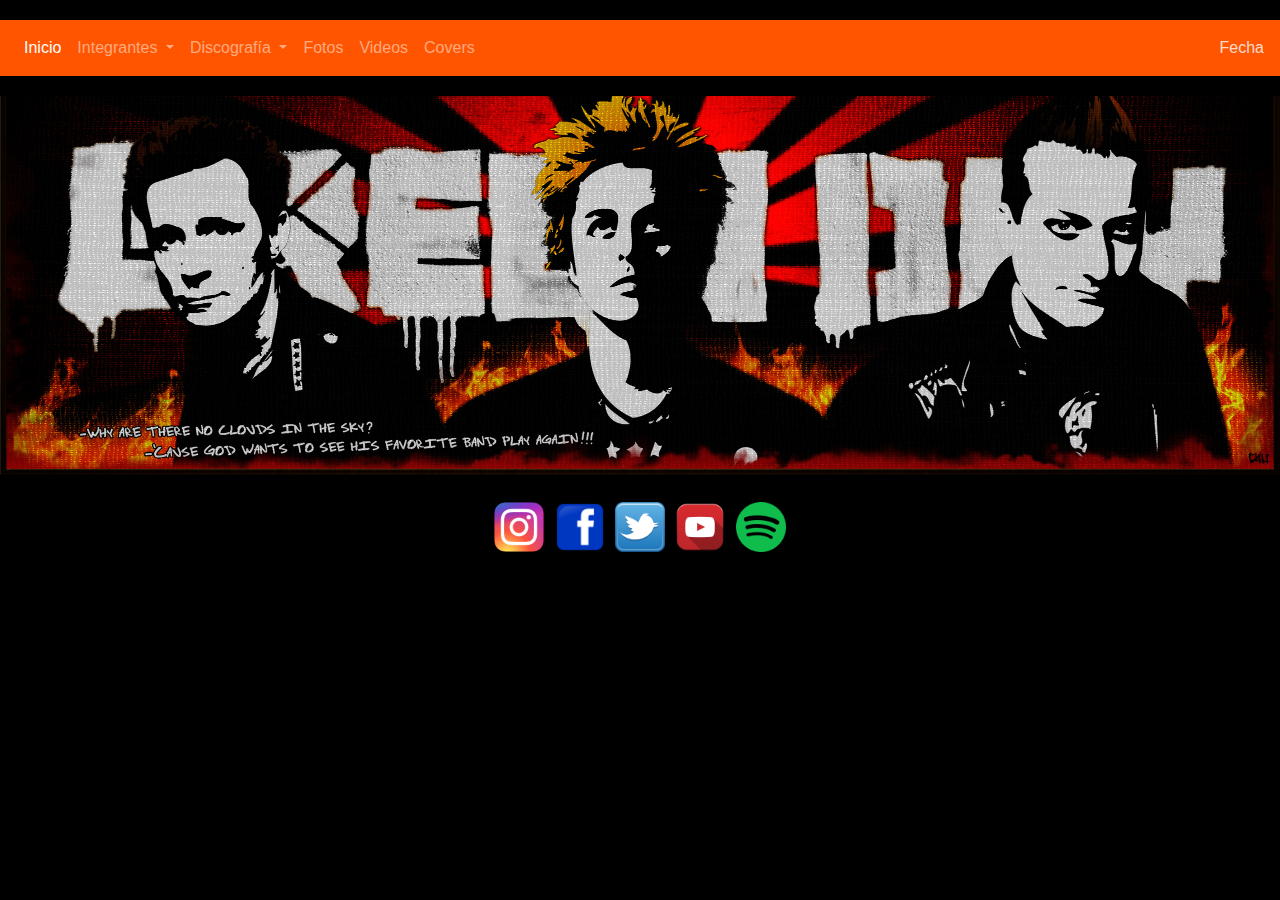
<file: Index.html>
<!DOCTYPE html>
<html>
<head>
	<title>Index</title>
	<link rel="stylesheet" href="https://stackpath.bootstrapcdn.com/bootstrap/4.4.1/css/bootstrap.min.css" integrity="sha384-Vkoo8x4CGsO3+Hhxv8T/Q5PaXtkKtu6ug5TOeNV6gBiFeWPGFN9MuhOf23Q9Ifjh" crossorigin="anonymous">
	<script src="https://code.jquery.com/jquery-3.4.1.slim.min.js" integrity="sha384-J6qa4849blE2+poT4WnyKhv5vZF5SrPo0iEjwBvKU7imGFAV0wwj1yYfoRSJoZ+n" crossorigin="anonymous"></script>
	<script src="https://cdn.jsdelivr.net/npm/popper.js@1.16.0/dist/umd/popper.min.js" integrity="sha384-Q6E9RHvbIyZFJoft+2mJbHaEWldlvI9IOYy5n3zV9zzTtmI3UksdQRVvoxMfooAo" crossorigin="anonymous"></script>
	<script src="https://stackpath.bootstrapcdn.com/bootstrap/4.4.1/js/bootstrap.min.js" integrity="sha384-wfSDF2E50Y2D1uUdj0O3uMBJnjuUD4Ih7YwaYd1iqfktj0Uod8GCExl3Og8ifwB6" crossorigin="anonymous"></script>
	<link rel="stylesheet" href="estilos/Estilos.css">
	<link rel="shortcut icon" type="image/png" href="imagenes/Favicon.png" />
</head>
<body>
	<br>

	<nav class="navbar navbar-expand-sm navbar-custom fixed-top">
	    <button class="navbar-toggler" type="button" data-toggle="collapse" data-target="#navbarCustom">
	        <i class="fa fa-bars fa-lg py-1 text-white"></i>
	    </button>
	    <div class="navbar-collapse collapse" id="navbarCustom">
	        <ul class="navbar-nav">
	            <li class="nav-item active">
	                <a class="nav-link">Inicio</a>
	            </li>
	            <li class="nav-item dropdown">
	                <a class="nav-link dropdown-toggle" href="#" id="navbarDropdown" data-toggle="dropdown" aria-haspopup="true" aria-expanded="false">
	                  Integrantes
	                </a>
	                <div class="dropdown-menu" aria-labelledby="navbarDropdown">
	                    <a class="dropdown-item" href="secciones/Integrantes.html">Billie Joe</a>
	                    <a class="dropdown-item" href="secciones/Integrantes.html">Mike Dirnt</a>
	                    <a class="dropdown-item" href="secciones/Integrantes.html">Tre Cool</a>
	                </div>
	            </li>
	            <li class="nav-item dropdown">
	                <a class="nav-link dropdown-toggle" href="#" id="navbarDropdown" data-toggle="dropdown" aria-haspopup="true" aria-expanded="false">
	                  Discograf&iacute;a
	                </a>
	                <div class="dropdown-menu" aria-labelledby="navbarDropdown">
	                    <a class="dropdown-item" href="secciones/Discografia.html#1039Smoothed">1,039/Smoothed out slappy hours</a>
	                    <a class="dropdown-item" href="secciones/Discografia.html#kerplunk">Kerplunk</a>
	                    <a class="dropdown-item" href="secciones/Discografia.html#dookie">Dookie</a>
	                    <a class="dropdown-item" href="secciones/Discografia.html#insomniac">Insomniac</a>
	                    <a class="dropdown-item" href="secciones/Discografia.html#nimrod">Nimrod</a>
	                    <a class="dropdown-item" href="secciones/Discografia.html#warning">Warning</a>
	                    <a class="dropdown-item" href="secciones/Discografia.html#shenanigans">Shenanigans</a>
	                    <a class="dropdown-item" href="secciones/Discografia.html#americanIdiot">American idiot</a>
	                    <a class="dropdown-item" href="secciones/Discografia.html#21stCenturyBreakdown">21st century breakdown</a>
	                    <a class="dropdown-item" href="secciones/Discografia.html#uno">Uno</a>
	                    <a class="dropdown-item" href="secciones/Discografia.html#dos">Dos</a>
	                    <a class="dropdown-item" href="secciones/Discografia.html#tre">Tre</a>
	                    <a class="dropdown-item" href="secciones/Discografia.html#revolutionRadio">Revolution radio</a>
	                    <a class="dropdown-item" href="secciones/Discografia.html#fatherOfAll">Father of all</a>
	                </div>
	            </li>
	            <li class="nav-item">
	                <a class="nav-link" href="secciones/Fotos.html">Fotos</a>
	            </li>
	            <li class="nav-item">
	                <a class="nav-link" href="secciones/Videos.html">Videos</a>
	            </li>
	            <li class="nav-item">
	                <a class="nav-link" href="secciones/Covers.html">Covers</a>
	            </li>
  	        </ul>
	        <span class="ml-auto navbar-text">Fecha</span>
	    </div>
	</nav>

	<br>

	<div class="flex-row">
		<img src="imagenes/Banner.jpg" class="img-fluid"> <!--width 1520 height 506 -->
	</div>
	
	<br>

	<div class="container">	
		<div class="row">
			<div class="col-md-3">
			</div>
			<div class="col-md-6 text-center">
				<a href="https://www.instagram.com/greenday/" target=»_blank»><img src="imagenes/social/IconInstagram.png" class="img-fluid socialIconSize"></a>
				<a href="https://www.facebook.com/greenday" target=»_blank»><img src="imagenes/social/IconFacebook.png" class="img-fluid socialIconSize"></a>
				<a href="https://twitter.com/greenday" target=»_blank»><img src="imagenes/social/IconTwitter.png" class="img-fluid socialIconSize"></a>
				<a href="http://youtube.com/greenday" target=»_blank»><img src="imagenes/social/IconYoutube.png" class="img-fluid socialIconSize"></a>
				<a href="http://youtube.com/greenday" target=»_blank»><img src="imagenes/social/IconSpotify.png" class="img-fluid socialIconSize"></a>
			</div>
			<div class="col-md-3">
			</div>
		</div>	
	</div>

	<br>







</body>
</html>
</file>
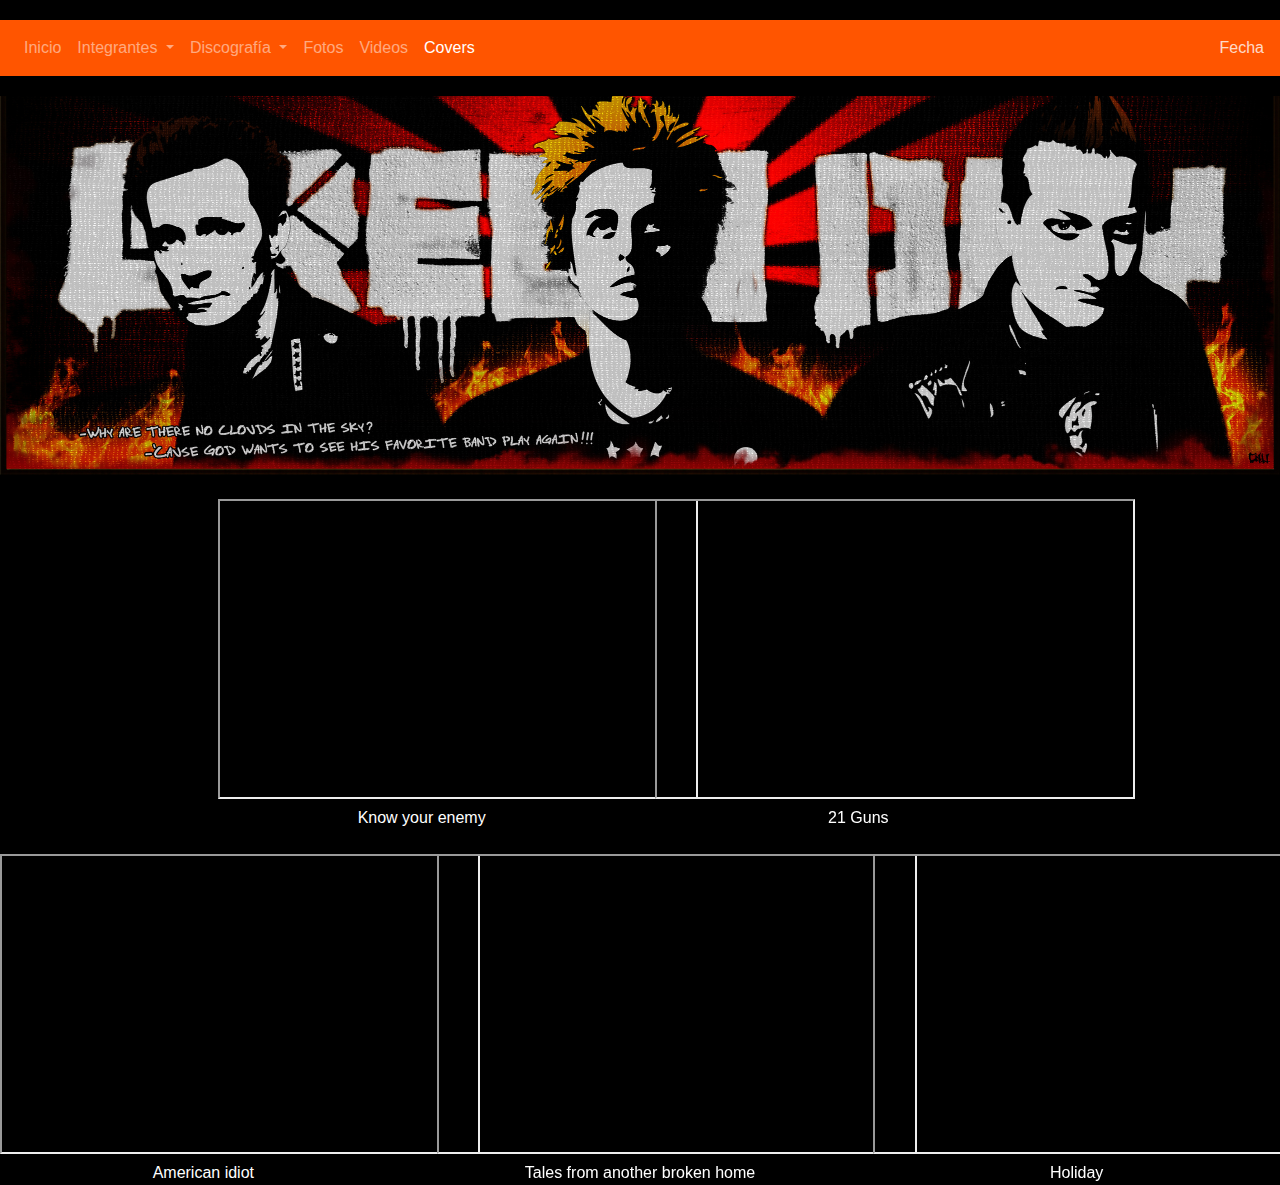
<file: secciones/Covers.html>
<!DOCTYPE html>
<html>
<head>
	<title>Covers</title>
	<link rel="stylesheet" href="https://stackpath.bootstrapcdn.com/bootstrap/4.4.1/css/bootstrap.min.css" integrity="sha384-Vkoo8x4CGsO3+Hhxv8T/Q5PaXtkKtu6ug5TOeNV6gBiFeWPGFN9MuhOf23Q9Ifjh" crossorigin="anonymous">
	<script src="https://code.jquery.com/jquery-3.4.1.slim.min.js" integrity="sha384-J6qa4849blE2+poT4WnyKhv5vZF5SrPo0iEjwBvKU7imGFAV0wwj1yYfoRSJoZ+n" crossorigin="anonymous"></script>
	<script src="https://cdn.jsdelivr.net/npm/popper.js@1.16.0/dist/umd/popper.min.js" integrity="sha384-Q6E9RHvbIyZFJoft+2mJbHaEWldlvI9IOYy5n3zV9zzTtmI3UksdQRVvoxMfooAo" crossorigin="anonymous"></script>
	<script src="https://stackpath.bootstrapcdn.com/bootstrap/4.4.1/js/bootstrap.min.js" integrity="sha384-wfSDF2E50Y2D1uUdj0O3uMBJnjuUD4Ih7YwaYd1iqfktj0Uod8GCExl3Og8ifwB6" crossorigin="anonymous"></script>
	<link rel="stylesheet" href="../estilos/Estilos.css">
	<link rel="shortcut icon" type="image/png" href="../imagenes/Favicon.png" />
</head>
<body>
	<br>

	<nav class="navbar navbar-expand-sm navbar-custom fixed-top">
		<button class="navbar-toggler" type="button" data-toggle="collapse" data-target="#navbarCustom">
	        <i class="fa fa-bars fa-lg py-1 text-white"></i>
	    </button>
	    <div class="navbar-collapse collapse" id="navbarCustom">
	        <ul class="navbar-nav">
	            <li class="nav-item">
	                <a class="nav-link" href="../Index.html">Inicio</a>
	            </li>
	            <li class="nav-item dropdown">
	                <a class="nav-link dropdown-toggle" href="#" id="navbarDropdown" data-toggle="dropdown" aria-haspopup="true" aria-expanded="false">
	                  Integrantes
	                </a>
	                <div class="dropdown-menu" aria-labelledby="navbarDropdown">
	                    <a class="dropdown-item" href="#">Billie Joe</a>
	                    <a class="dropdown-item" href="#">Mike Dirnt</a>
	                    <a class="dropdown-item" href="#">Tre Cool</a>
	                </div>
	            </li>
	            <li class="nav-item dropdown">
	                <a class="nav-link dropdown-toggle" href="#" id="navbarDropdown" data-toggle="dropdown" aria-haspopup="true" aria-expanded="false">
	                  Discograf&iacute;a
	                </a>
	                <div class="dropdown-menu" aria-labelledby="navbarDropdown">
	                    <a class="dropdown-item" href="Discografia.html#1039Smoothed">1,039/Smoothed out slappy hours</a>
	                    <a class="dropdown-item" href="Discografia.html#kerplunk">Kerplunk</a>
	                    <a class="dropdown-item" href="Discografia.html#dookie">Dookie</a>
	                    <a class="dropdown-item" href="Discografia.html#insomniac">Insomniac</a>
	                    <a class="dropdown-item" href="Discografia.html#nimrod">Nimrod</a>
	                    <a class="dropdown-item" href="Discografia.html#warning">Warning</a>
	                    <a class="dropdown-item" href="Discografia.html#shenanigans">Shenanigans</a>
	                    <a class="dropdown-item" href="Discografia.html#americanIdiot">American idiot</a>
	                    <a class="dropdown-item" href="Discografia.html#21stCenturyBreakdown">21st century breakdown</a>
	                    <a class="dropdown-item" href="Discografia.html#uno">Uno</a>
	                    <a class="dropdown-item" href="Discografia.html#dos">Dos</a>
	                    <a class="dropdown-item" href="Discografia.html#tre">Tre</a>
	                    <a class="dropdown-item" href="Discografia.html#revolutionRadio">Revolution radio</a>
	                    <a class="dropdown-item" href="Discografia.html#fatherOfAll">Father of all</a>
	                </div>
	            </li>
	            <li class="nav-item">
	                <a class="nav-link" href="Fotos.html">Fotos</a>
	            </li>
	            <li class="nav-item">
	                <a class="nav-link" href="Videos.html">Videos</a>
	            </li>
	            <li class="nav-item active">
	                <a class="nav-link">Covers</a>
	            </li>
  	        </ul>
	        <span class="ml-auto navbar-text">Fecha</span>
	    </div>
	</nav>

	<br>
	
	<div class="flex-row">
		<img src="../imagenes/Banner.jpg" class="img-fluid"> 
	</div>

	<br>	


	<div class="row">
		<div class="col-md-2">
		</div>
		<div class="col-md-4 text-center">
		    <iframe src="https://www.youtube.com/embed/Mt_2qwfqleQ" class="coverSize"></iframe>Know your enemy
		</div>
		<div class="col-md-4 text-center">
		    <iframe src="https://www.youtube.com/embed/10hwnZaeHu8" class="coverSize"></iframe>21 Guns
		</div>
		<div class="col-md-2">
		</div>
	</div>

	<br>

	<div class="row">
		<div class="col-md-4 text-center">
		    <iframe src="https://www.youtube.com/embed/ZmtGwPxgaJk" class="coverSize"></iframe>American idiot
		</div>
		<div class="col-md-4 text-center">
		    <iframe src="https://www.youtube.com/embed/IVogA_qcpoE" class="coverSize"></iframe>Tales from another broken home
		</div>
		<div class="col-md-4 text-center">
		    <iframe src="https://www.youtube.com/embed/bVOrvwmESrY" class="coverSize"></iframe>Holiday
		</div>
	</div>	
</body>
</html>
</file>
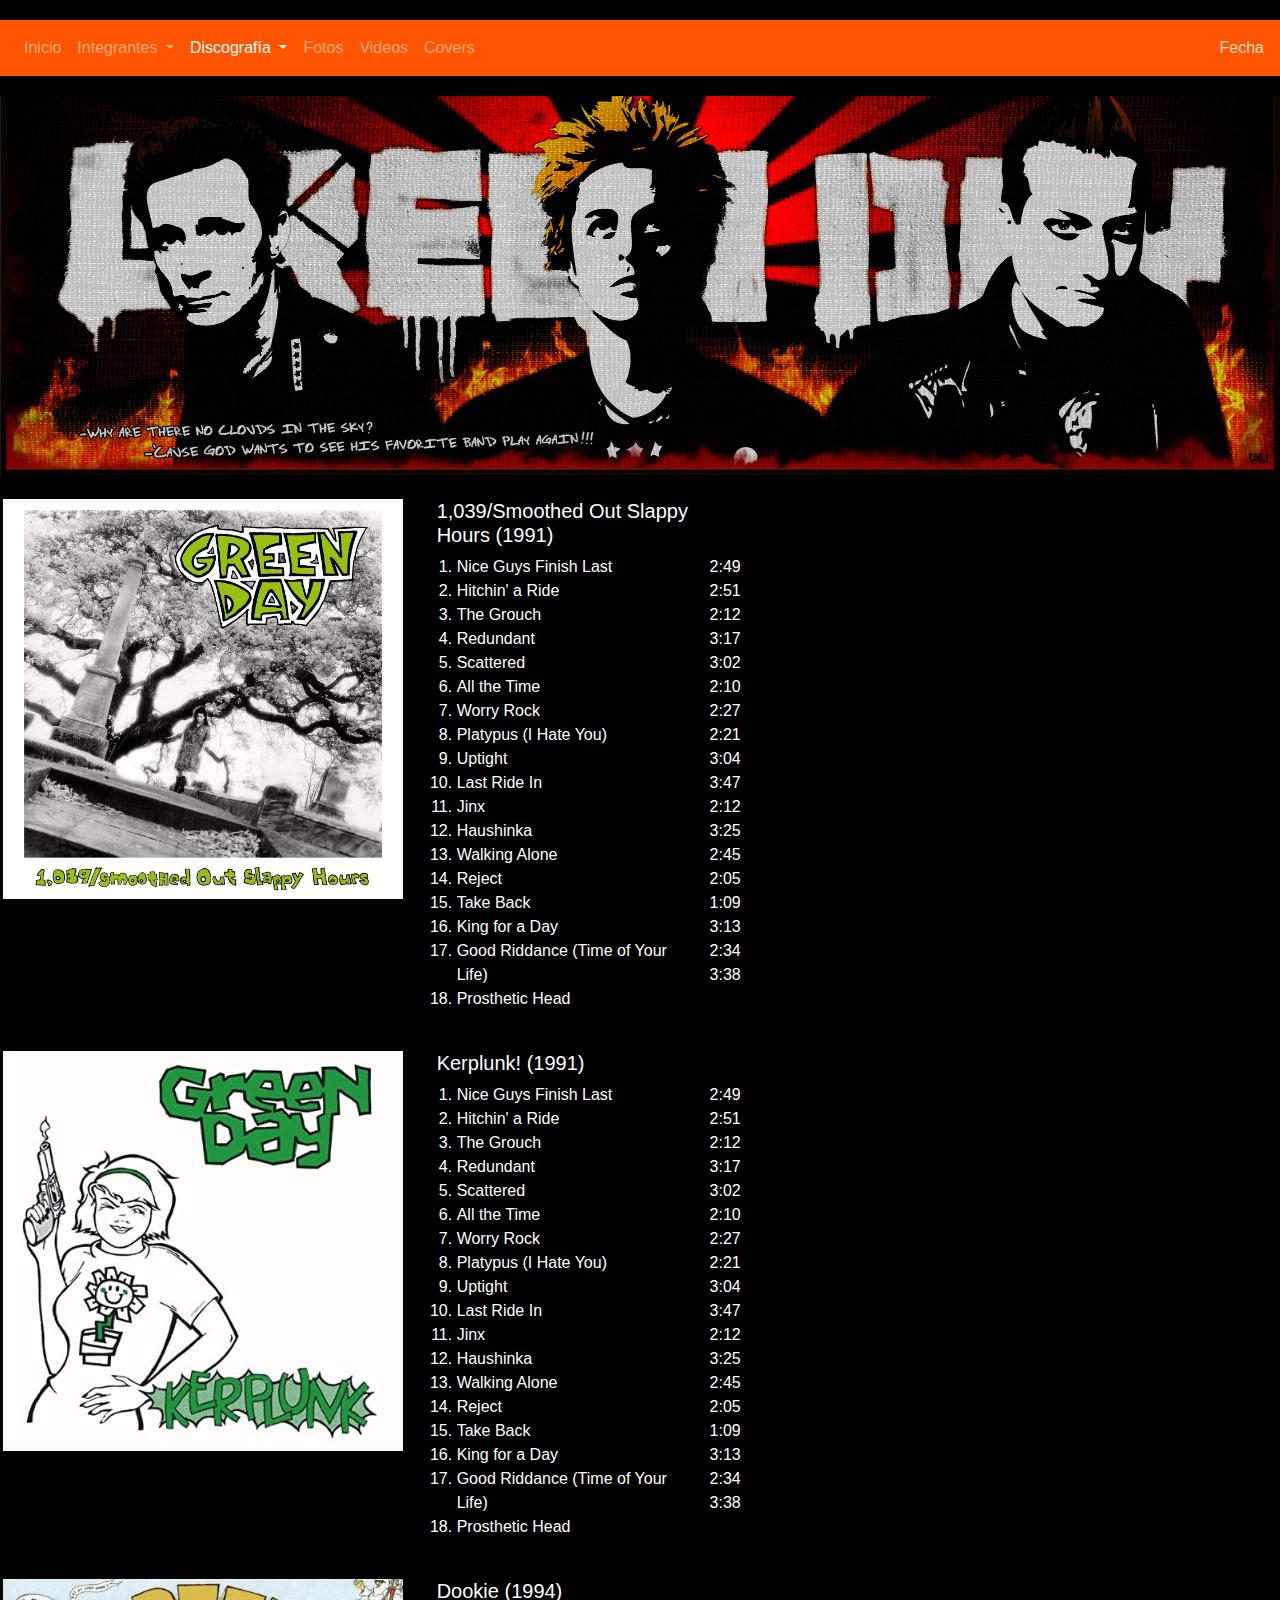
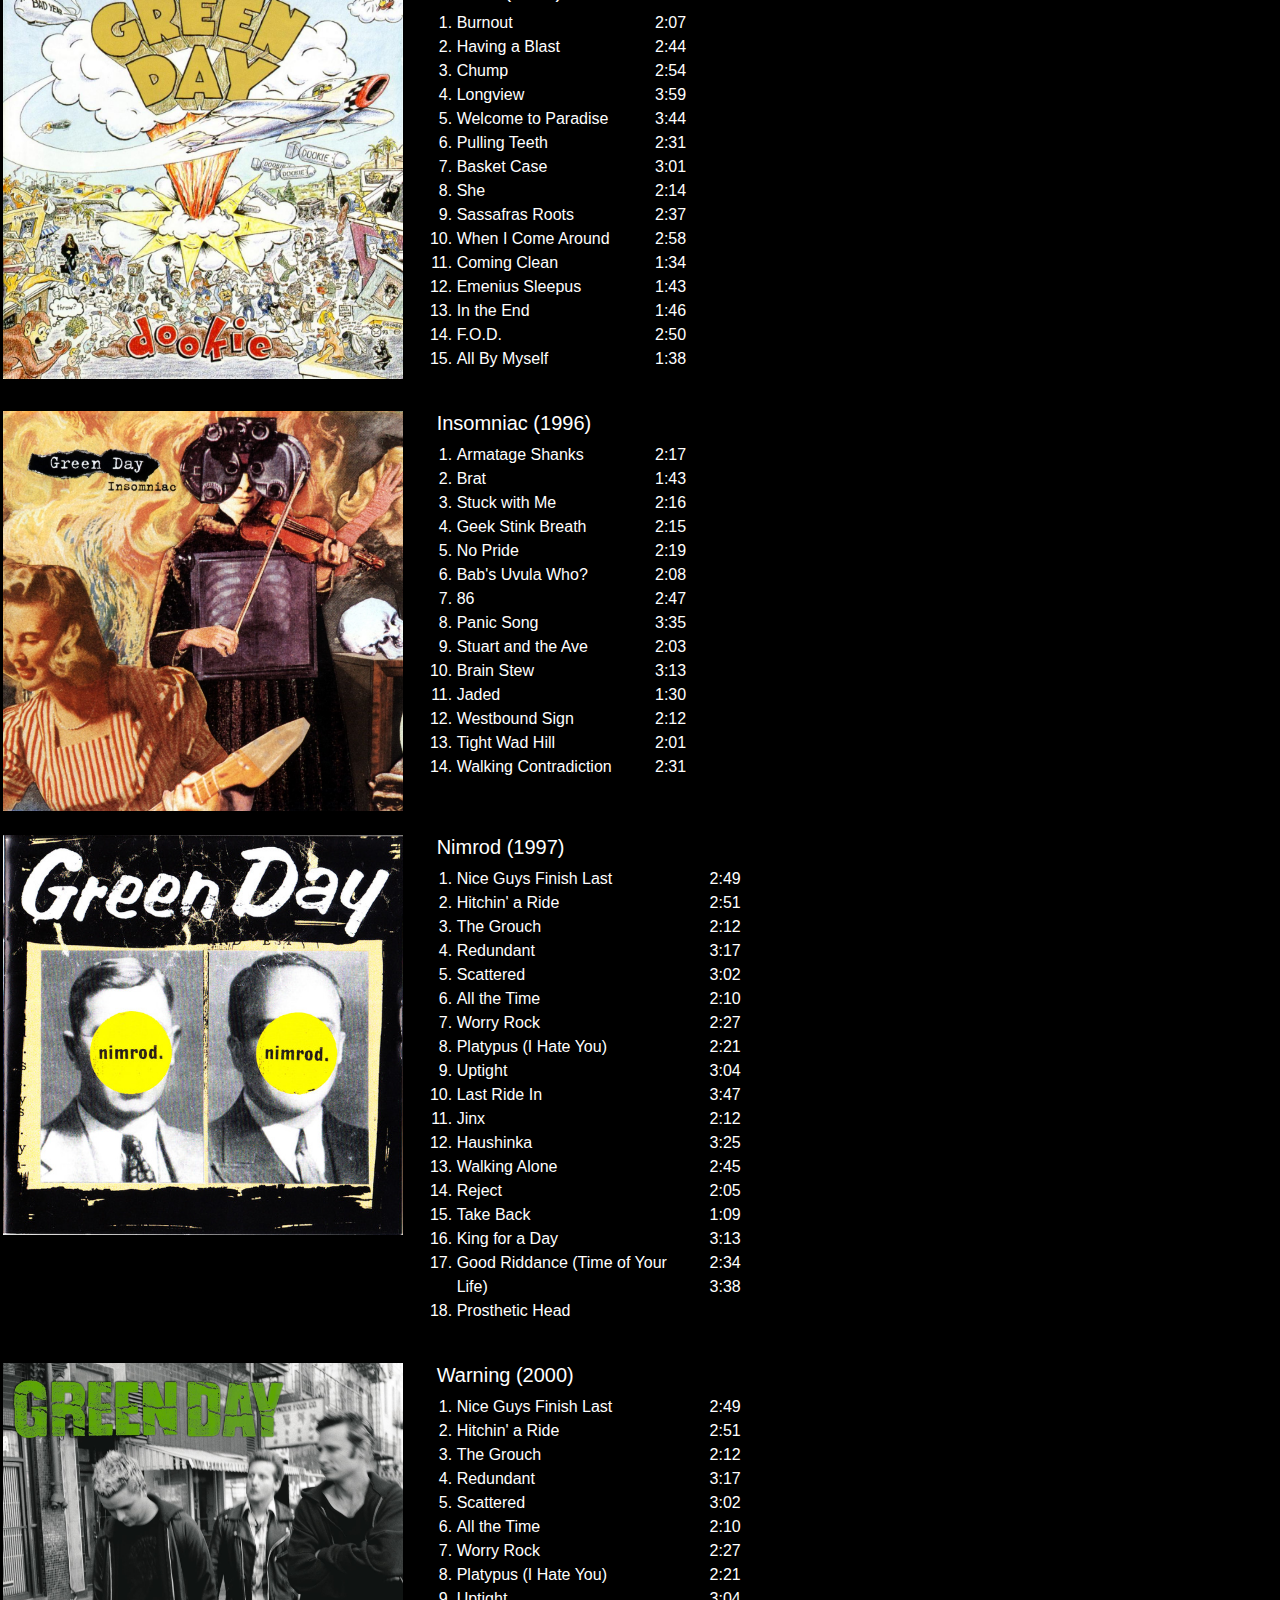
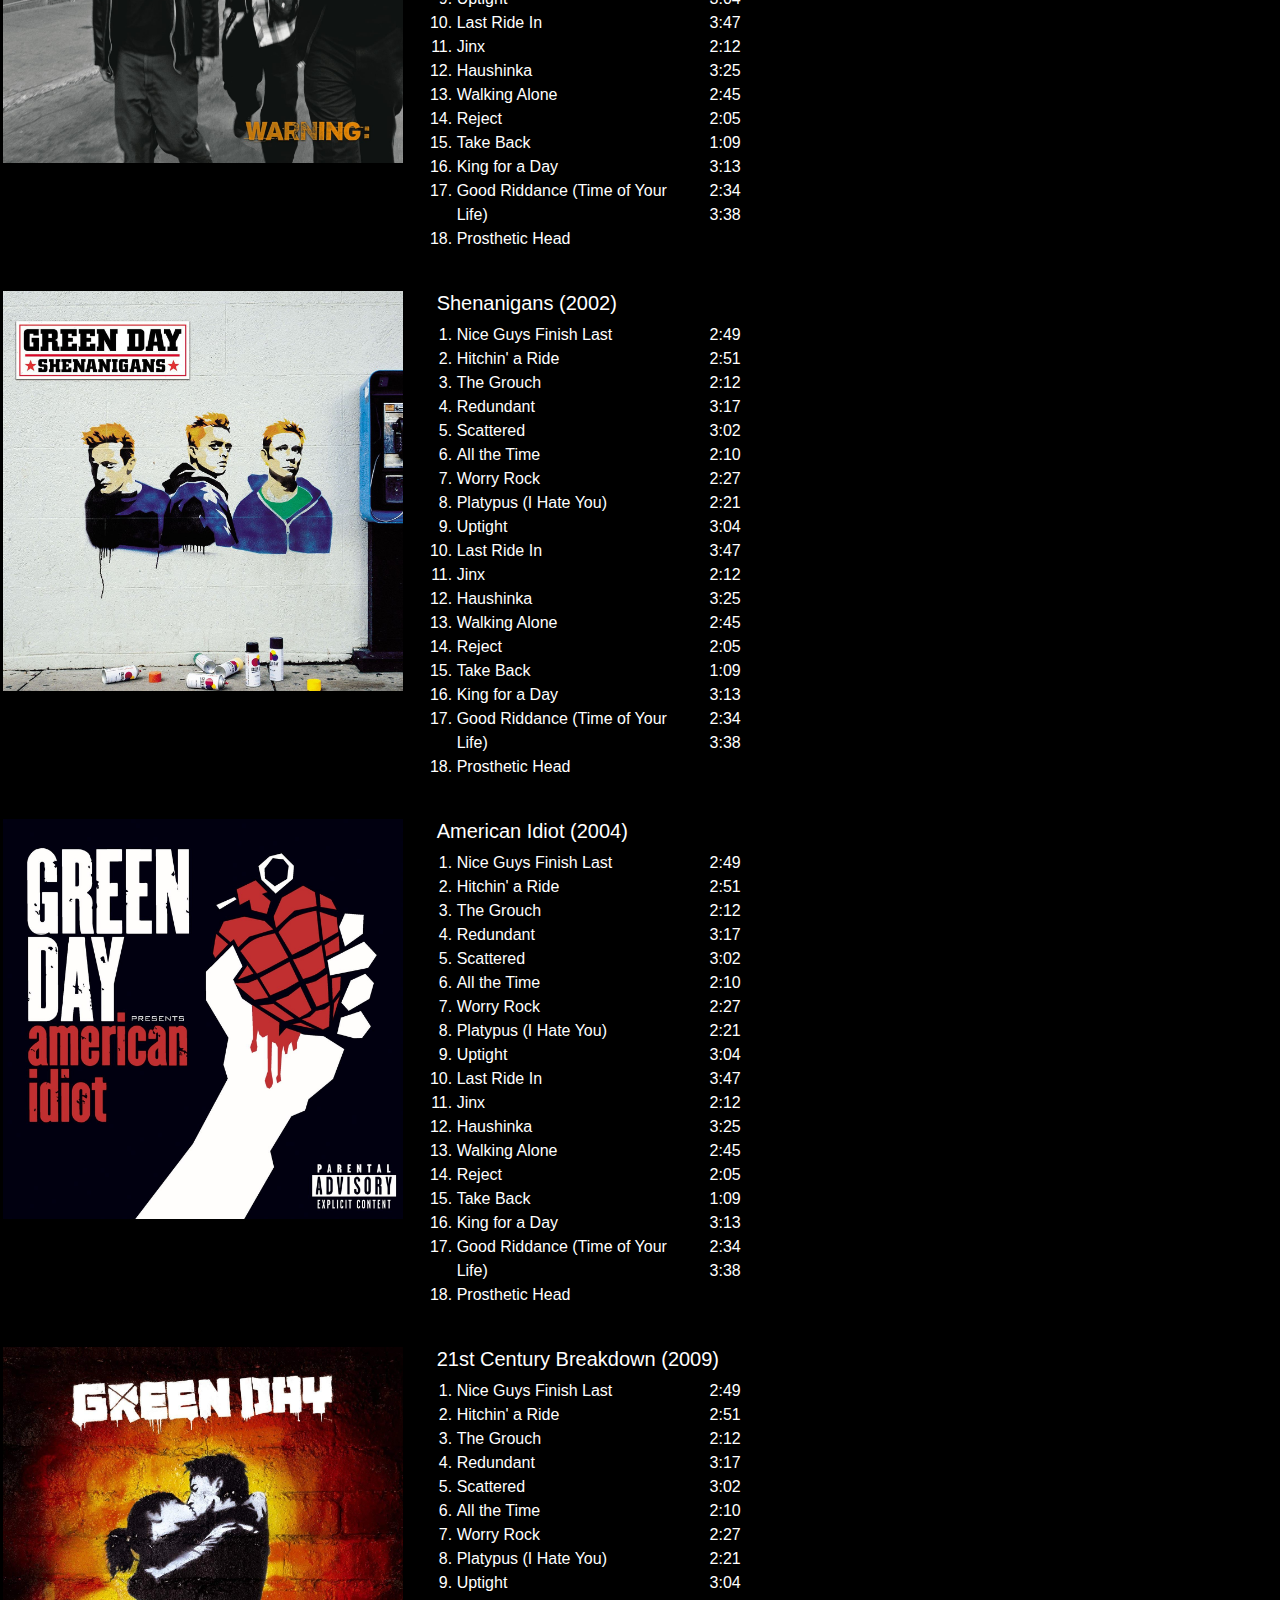
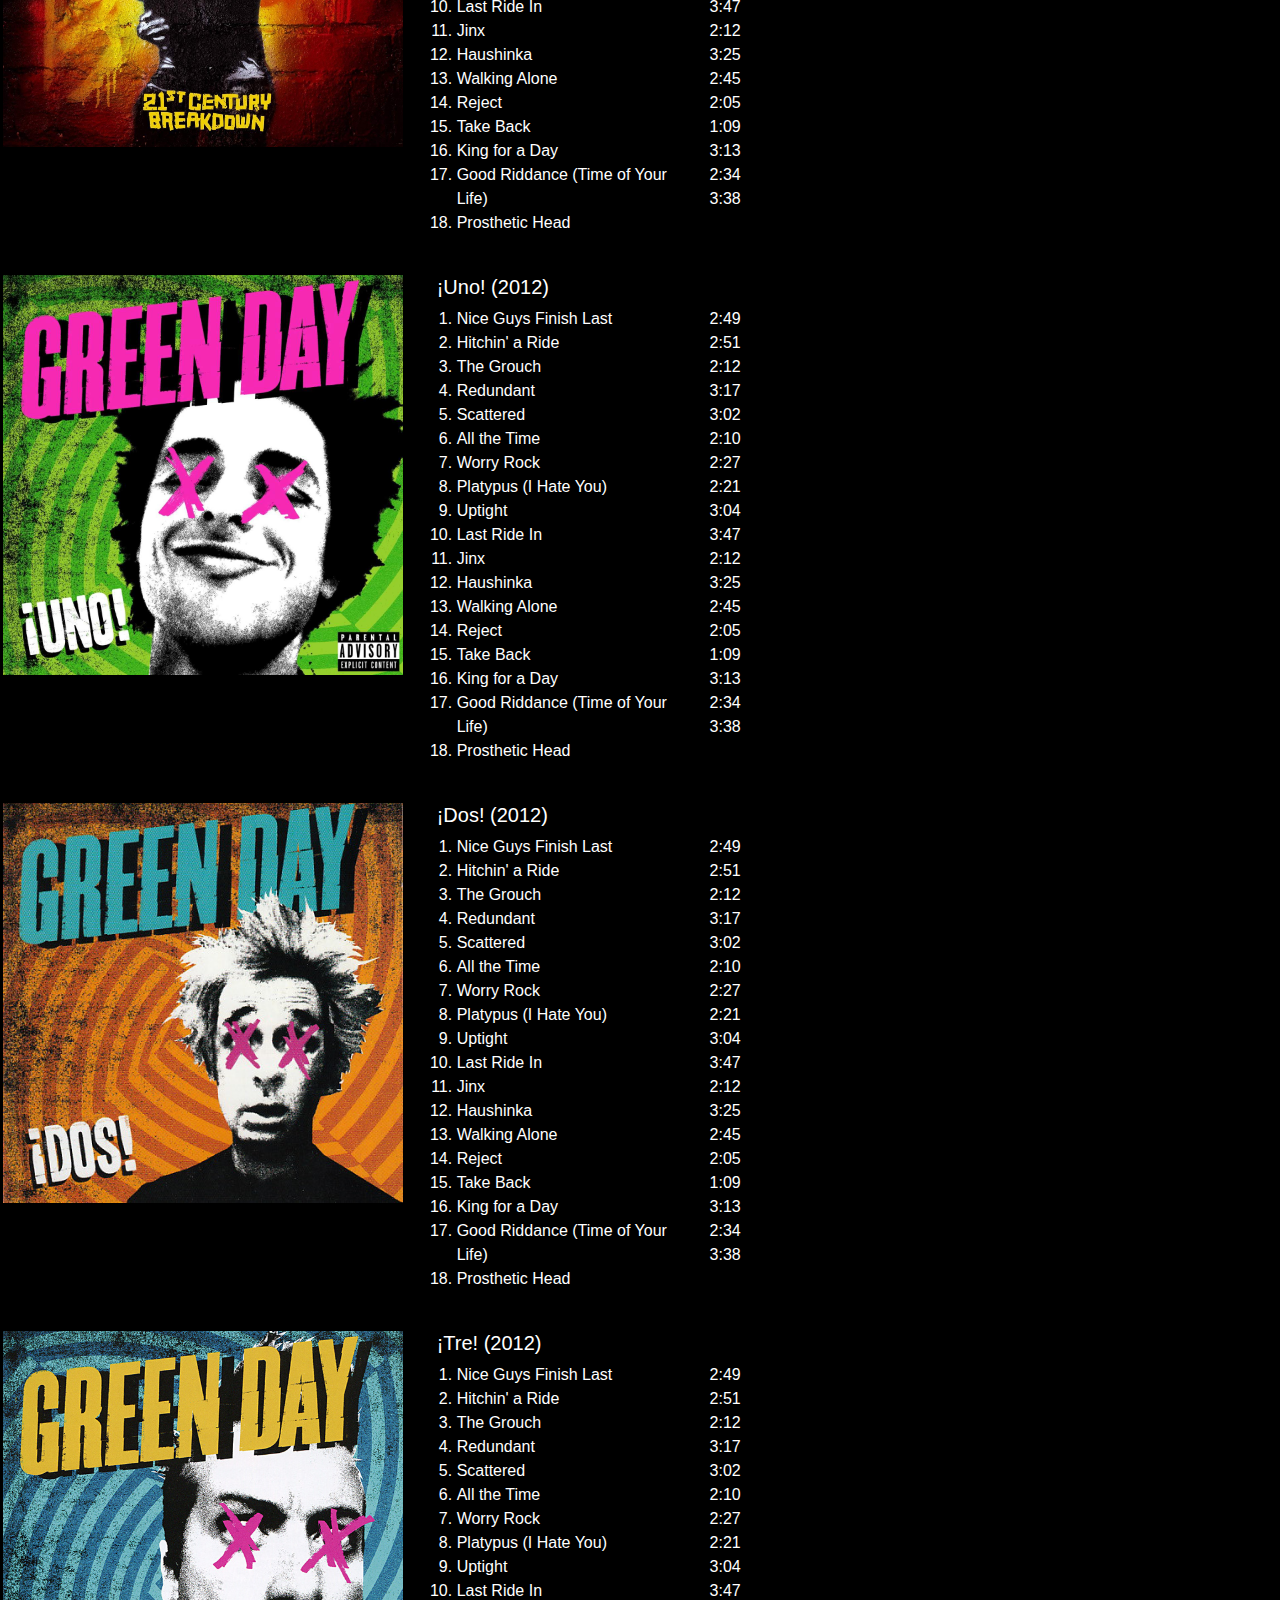
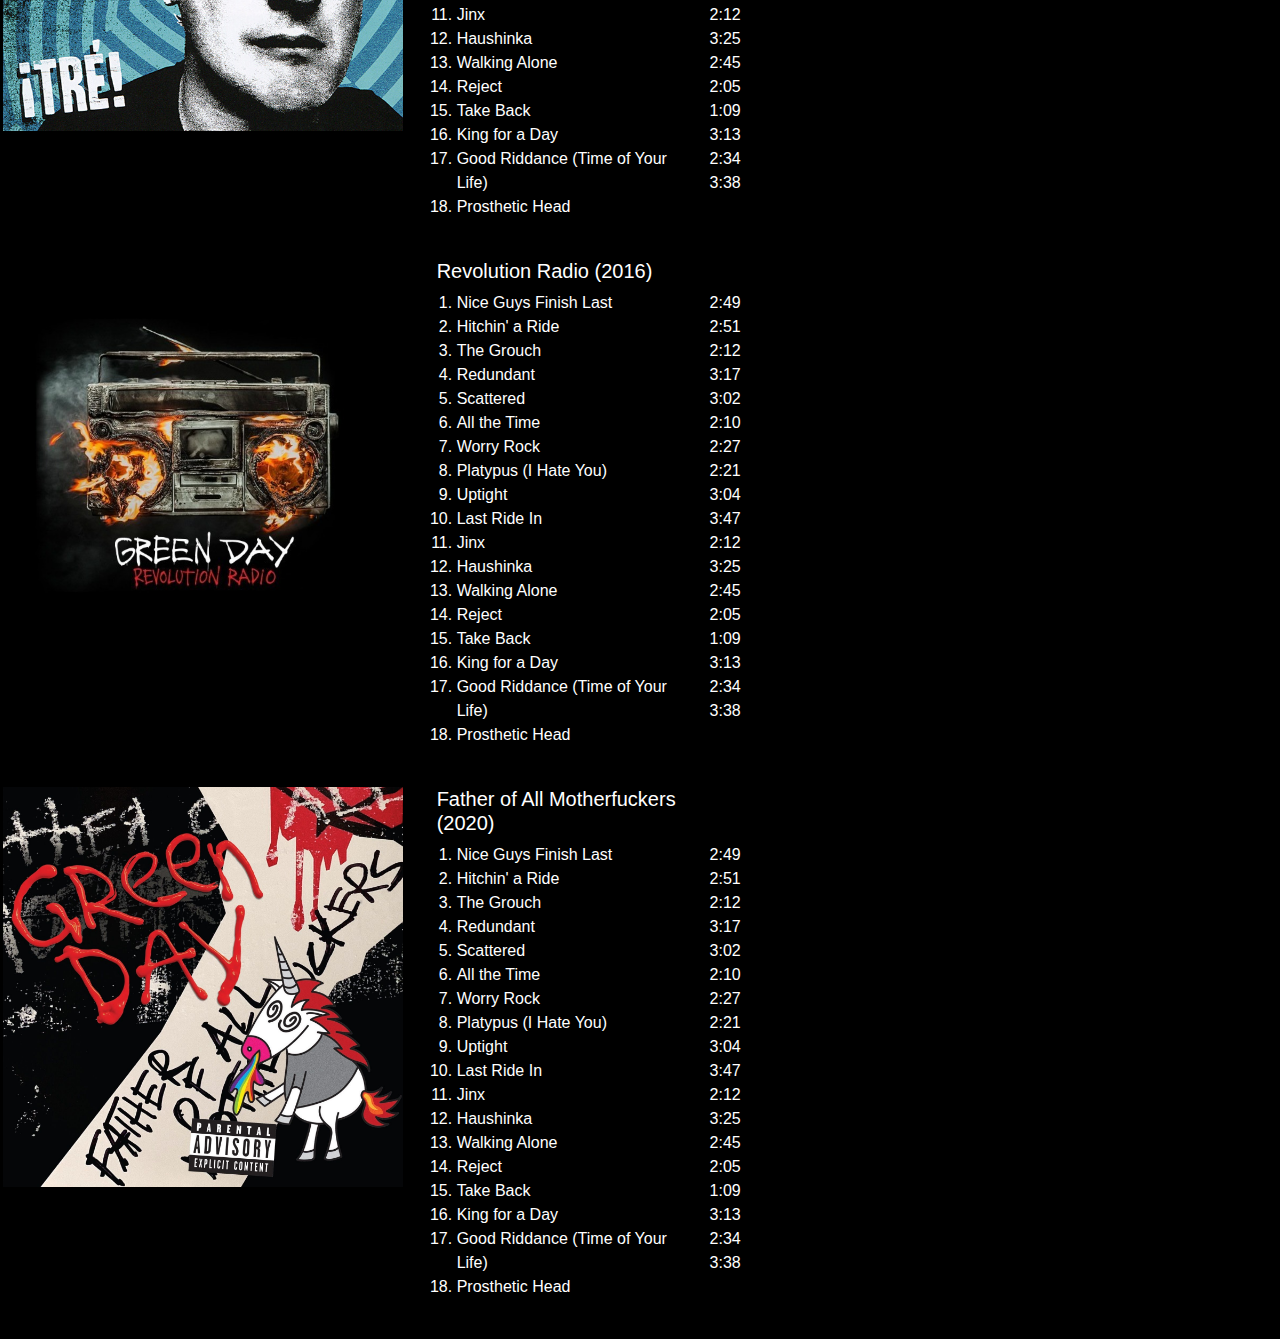
<file: secciones/Discografia.html>
<!DOCTYPE html>
<html>
<head>
	<title>Discograf&iacute;a</title>
	<link rel="stylesheet" href="https://stackpath.bootstrapcdn.com/bootstrap/4.4.1/css/bootstrap.min.css" integrity="sha384-Vkoo8x4CGsO3+Hhxv8T/Q5PaXtkKtu6ug5TOeNV6gBiFeWPGFN9MuhOf23Q9Ifjh" crossorigin="anonymous">
	<script src="https://code.jquery.com/jquery-3.4.1.slim.min.js" integrity="sha384-J6qa4849blE2+poT4WnyKhv5vZF5SrPo0iEjwBvKU7imGFAV0wwj1yYfoRSJoZ+n" crossorigin="anonymous"></script>
	<script src="https://cdn.jsdelivr.net/npm/popper.js@1.16.0/dist/umd/popper.min.js" integrity="sha384-Q6E9RHvbIyZFJoft+2mJbHaEWldlvI9IOYy5n3zV9zzTtmI3UksdQRVvoxMfooAo" crossorigin="anonymous"></script>
	<script src="https://stackpath.bootstrapcdn.com/bootstrap/4.4.1/js/bootstrap.min.js" integrity="sha384-wfSDF2E50Y2D1uUdj0O3uMBJnjuUD4Ih7YwaYd1iqfktj0Uod8GCExl3Og8ifwB6" crossorigin="anonymous"></script>
	<link rel="stylesheet" href="../estilos/Estilos.css">
	<link rel="shortcut icon" type="image/png" href="../imagenes/Favicon.png" />
</head>
<body>
	<br>

	<nav class="navbar navbar-expand-sm navbar-custom fixed-top">
	    <button class="navbar-toggler" type="button" data-toggle="collapse" data-target="#navbarCustom">
	        <i class="fa fa-bars fa-lg py-1 text-white"></i>
	    </button>
	    <div class="navbar-collapse collapse" id="navbarCustom">
	        <ul class="navbar-nav">
	            <li class="nav-item">
	                <a class="nav-link" href="../Index.html">Inicio</a>
	            </li>
	            <li class="nav-item dropdown">
	                <a class="nav-link dropdown-toggle" href="#" id="navbarDropdown" data-toggle="dropdown" aria-haspopup="true" aria-expanded="false">
	                  Integrantes
	                </a>
	                <div class="dropdown-menu" aria-labelledby="navbarDropdown">
	                    <a class="dropdown-item" href="Integrantes.html">Billie Joe</a>
	                    <a class="dropdown-item" href="#">Mike Dirnt</a>
	                    <a class="dropdown-item" href="#">Tre Cool</a>
	                </div>
	            </li>
	            <li class="nav-item active dropdown">
	                <a class="nav-link dropdown-toggle" href="Discografia.html" id="navbarDropdown" data-toggle="dropdown" aria-haspopup="true" aria-expanded="false">
	                  Discograf&iacute;a
	                </a>
	                <div class="dropdown-menu" aria-labelledby="navbarDropdown">
	                    <a class="dropdown-item" href="Discografia.html#1039Smoothed">1,039/Smoothed Out Slappy Hours</a>
	                    <a class="dropdown-item" href="Discografia.html#kerplunk">Kerplunk</a>
	                    <a class="dropdown-item" href="Discografia.html#dookie">Dookie</a>
	                    <a class="dropdown-item" href="Discografia.html#insomniac">Insomniac</a>
	                    <a class="dropdown-item" href="Discografia.html#nimrod">Nimrod</a>
	                    <a class="dropdown-item" href="Discografia.html#warning">Warning</a>
	                    <a class="dropdown-item" href="Discografia.html#shenanigans">Shenanigans</a>
	                    <a class="dropdown-item" href="Discografia.html#americanIdiot">American Idiot</a>
	                    <a class="dropdown-item" href="Discografia.html#21stCenturyBreakdown">21st Century breakdown</a>
	                    <a class="dropdown-item" href="Discografia.html#uno">Uno</a>
	                    <a class="dropdown-item" href="Discografia.html#dos">Dos</a>
	                    <a class="dropdown-item" href="Discografia.html#tre">Tre</a>
	                    <a class="dropdown-item" href="Discografia.html#revolutionRadio">Revolution Radio</a>
	                    <a class="dropdown-item" href="Discografia.html#fatherOfAll">Father of All Motherfuckers</a>
	                </div>
	            </li>
	            <li class="nav-item">
	                <a class="nav-link" href="Fotos.html">Fotos</a>
	            </li>
	            <li class="nav-item">
	                <a class="nav-link" href="Videos.html">Videos</a>
	            </li>
	            <li class="nav-item">
	                <a class="nav-link" href="Covers.html">Covers</a>
	            </li>
  	        </ul>
	        <span class="ml-auto navbar-text">Fecha</span>
	    </div>
	</nav>

	<br>
	
	<div class="flex-row">
		<img src="../imagenes/Banner.jpg" class="img-fluid"> 
	</div>
	
	<br>

	<div id="1039Smoothed" class="row">
		<div class="col-md-4 text-center">
			<img src="../imagenes/discografia/1039Smoothed.jpg" class="img-fluid albumSize">
		</div>
		<div class="col-md-3">
			<h5>1,039/Smoothed Out Slappy Hours (1991)</h5>
			<div class="row">
				<div class="col-md-10">
					<ol>
						<li>Nice Guys Finish Last</li>
						<li>Hitchin' a Ride</li>
						<li>The Grouch</li>
						<li>Redundant</li>
						<li>Scattered</li>
						<li>All the Time</li>
						<li>Worry Rock</li>
						<li>Platypus (I Hate You)</li>
						<li>Uptight</li>
						<li>Last Ride In</li>
						<li>Jinx</li>
						<li>Haushinka</li>
						<li>Walking Alone</li>
						<li>Reject</li>
						<li>Take Back</li>
						<li>King for a Day</li>
						<li>Good Riddance (Time of Your Life)</li>
						<li>Prosthetic Head</li>
					</ol>
				</div>
				<div class="col-md-2">
					2:49<br>
					2:51<br>
					2:12<br>
					3:17<br>
					3:02<br>
					2:10<br>
					2:27<br>
					2:21<br>
					3:04<br>
					3:47<br>
					2:12<br>
					3:25<br>
					2:45<br>
					2:05<br>
					1:09<br>
					3:13<br>
					2:34<br>
					3:38<br>
				</div>
			</div>
		</div>
	</div>		

	<br>		

	<div id="kerplunk" class="row">
		<div class="col-md-4 text-center">
			<img src="../imagenes/discografia/Kerplunk.jpg" class="img-fluid albumSize">
		</div>
		<div class="col-md-3">
			<h5>Kerplunk! (1991)</h5>
			<div class="row">
				<div class="col-md-10">
					<ol>
						<li>Nice Guys Finish Last</li>
						<li>Hitchin' a Ride</li>
						<li>The Grouch</li>
						<li>Redundant</li>
						<li>Scattered</li>
						<li>All the Time</li>
						<li>Worry Rock</li>
						<li>Platypus (I Hate You)</li>
						<li>Uptight</li>
						<li>Last Ride In</li>
						<li>Jinx</li>
						<li>Haushinka</li>
						<li>Walking Alone</li>
						<li>Reject</li>
						<li>Take Back</li>
						<li>King for a Day</li>
						<li>Good Riddance (Time of Your Life)</li>
						<li>Prosthetic Head</li>
					</ol>
				</div>
				<div class="col-md-2">
					2:49<br>
					2:51<br>
					2:12<br>
					3:17<br>
					3:02<br>
					2:10<br>
					2:27<br>
					2:21<br>
					3:04<br>
					3:47<br>
					2:12<br>
					3:25<br>
					2:45<br>
					2:05<br>
					1:09<br>
					3:13<br>
					2:34<br>
					3:38<br>
				</div>
			</div>
		</div>
	</div>		

	<br>		



	<div id="dookie" class="row">
		<div class="col-md-4 text-center">
			<img src="../imagenes/discografia/Dookie.jpg" class="img-fluid albumSize">
		</div>
		
		<div class="col-md-3">
			<h5>Dookie (1994)</h5>
			<div class="row">
				<div class="col-md-8">
					<ol>
						<li>Burnout</li>
						<li>Having a Blast</li>
						<li>Chump</li>
						<li>Longview</li>
						<li>Welcome to Paradise</li>
						<li>Pulling Teeth</li>
						<li>Basket Case</li>
						<li>She</li>
						<li>Sassafras Roots</li>
						<li>When I Come Around</li>
						<li>Coming Clean</li>
						<li>Emenius Sleepus</li>
						<li>In the End</li>
						<li>F.O.D.</li> 
						<li>All By Myself</li> 							
					</ol>
				</div>
				<div class="col-md-4">
					2:07 <br>
					2:44 <br>
					2:54 <br>
					3:59 <br>
					3:44 <br>
					2:31 <br>
					3:01 <br>
					2:14 <br>
					2:37 <br>
					2:58 <br>
					1:34 <br>
					1:43 <br>
					1:46 <br>
					2:50 <br>
					1:38 <br>
				</div>
			</div>
		</div>
	</div>	
	
	<br>

	<div id="insomniac" class="row">
		<div class="col-md-4 text-center">
			<img src="../imagenes/discografia/Insomniac.jpg" class="img-fluid albumSize">
		</div>
		<div class="col-md-3">
			<h5>Insomniac (1996)</h5>
			<div class="row">
				<div class="col-md-8">
					<ol>
						<li>Armatage Shanks</li>
						<li>Brat</li>
						<li>Stuck with Me</li>
						<li>Geek Stink Breath</li>
						<li>No Pride</li>
						<li>Bab's Uvula Who?</li>
						<li>86</li>
						<li>Panic Song</li>
						<li>Stuart and the Ave</li>
						<li>Brain Stew</li>
						<li>Jaded</li>
						<li>Westbound Sign</li>
						<li>Tight Wad Hill</li>
						<li>Walking Contradiction</li>			
					</ol>
				</div>
				<div class="col-md-4">
					2:17 <br>
					1:43 <br>
					2:16 <br>
					2:15 <br>
					2:19 <br>
					2:08 <br>
					2:47 <br>
					3:35 <br>
					2:03 <br>
					3:13 <br>
					1:30 <br>
					2:12 <br>
					2:01 <br>
					2:31 <br>
				</div>
			</div>
		</div>
	</div>	

	<br>

	<div id="nimrod" class="row">
		<div class="col-md-4 text-center">
			<img src="../imagenes/discografia/Nimrod.jpg" class="img-fluid albumSize">
		</div>
		<div class="col-md-3">
			<h5>Nimrod (1997)</h5>
			<div class="row">
				<div class="col-md-10">
					<ol>
						<li>Nice Guys Finish Last</li>
						<li>Hitchin' a Ride</li>
						<li>The Grouch</li>
						<li>Redundant</li>
						<li>Scattered</li>
						<li>All the Time</li>
						<li>Worry Rock</li>
						<li>Platypus (I Hate You)</li>
						<li>Uptight</li>
						<li>Last Ride In</li>
						<li>Jinx</li>
						<li>Haushinka</li>
						<li>Walking Alone</li>
						<li>Reject</li>
						<li>Take Back</li>
						<li>King for a Day</li>
						<li>Good Riddance (Time of Your Life)</li>
						<li>Prosthetic Head</li>
					</ol>
				</div>
				<div class="col-md-2">
					2:49<br>
					2:51<br>
					2:12<br>
					3:17<br>
					3:02<br>
					2:10<br>
					2:27<br>
					2:21<br>
					3:04<br>
					3:47<br>
					2:12<br>
					3:25<br>
					2:45<br>
					2:05<br>
					1:09<br>
					3:13<br>
					2:34<br>
					3:38<br>
				</div>
			</div>
		</div>
	</div>	

	<br>

	<div id="warning" class="row">
		<div class="col-md-4 text-center">
			<img src="../imagenes/discografia/Warning.jpg" class="img-fluid albumSize">
		</div>
		<div class="col-md-3">
			<h5>Warning (2000)</h5>
			<div class="row">
				<div class="col-md-10">
					<ol>
						<li>Nice Guys Finish Last</li>
						<li>Hitchin' a Ride</li>
						<li>The Grouch</li>
						<li>Redundant</li>
						<li>Scattered</li>
						<li>All the Time</li>
						<li>Worry Rock</li>
						<li>Platypus (I Hate You)</li>
						<li>Uptight</li>
						<li>Last Ride In</li>
						<li>Jinx</li>
						<li>Haushinka</li>
						<li>Walking Alone</li>
						<li>Reject</li>
						<li>Take Back</li>
						<li>King for a Day</li>
						<li>Good Riddance (Time of Your Life)</li>
						<li>Prosthetic Head</li>
					</ol>
				</div>
				<div class="col-md-2">
					2:49<br>
					2:51<br>
					2:12<br>
					3:17<br>
					3:02<br>
					2:10<br>
					2:27<br>
					2:21<br>
					3:04<br>
					3:47<br>
					2:12<br>
					3:25<br>
					2:45<br>
					2:05<br>
					1:09<br>
					3:13<br>
					2:34<br>
					3:38<br>
				</div>
			</div>
		</div>
	</div>	

	<br>

	<div id="shenanigans" class="row">
		<div class="col-md-4 text-center">
			<img src="../imagenes/discografia/Shenanigans.jpg" class="img-fluid albumSize">
		</div>
		<div class="col-md-3">
			<h5>Shenanigans (2002)</h5>
			<div class="row">
				<div class="col-md-10">
					<ol>
						<li>Nice Guys Finish Last</li>
						<li>Hitchin' a Ride</li>
						<li>The Grouch</li>
						<li>Redundant</li>
						<li>Scattered</li>
						<li>All the Time</li>
						<li>Worry Rock</li>
						<li>Platypus (I Hate You)</li>
						<li>Uptight</li>
						<li>Last Ride In</li>
						<li>Jinx</li>
						<li>Haushinka</li>
						<li>Walking Alone</li>
						<li>Reject</li>
						<li>Take Back</li>
						<li>King for a Day</li>
						<li>Good Riddance (Time of Your Life)</li>
						<li>Prosthetic Head</li>
					</ol>
				</div>
				<div class="col-md-2">
					2:49<br>
					2:51<br>
					2:12<br>
					3:17<br>
					3:02<br>
					2:10<br>
					2:27<br>
					2:21<br>
					3:04<br>
					3:47<br>
					2:12<br>
					3:25<br>
					2:45<br>
					2:05<br>
					1:09<br>
					3:13<br>
					2:34<br>
					3:38<br>
				</div>
			</div>
		</div>
	</div>	

	<br>

	<div id="americanIdiot" class="row">
		<div class="col-md-4 text-center">
			<img src="../imagenes/discografia/AmericanIdiot.jpg" class="img-fluid albumSize">
		</div>
		<div class="col-md-3">
			<h5>American Idiot (2004)</h5>
			<div class="row">
				<div class="col-md-10">
					<ol>
						<li>Nice Guys Finish Last</li>
						<li>Hitchin' a Ride</li>
						<li>The Grouch</li>
						<li>Redundant</li>
						<li>Scattered</li>
						<li>All the Time</li>
						<li>Worry Rock</li>
						<li>Platypus (I Hate You)</li>
						<li>Uptight</li>
						<li>Last Ride In</li>
						<li>Jinx</li>
						<li>Haushinka</li>
						<li>Walking Alone</li>
						<li>Reject</li>
						<li>Take Back</li>
						<li>King for a Day</li>
						<li>Good Riddance (Time of Your Life)</li>
						<li>Prosthetic Head</li>
					</ol>
				</div>
				<div class="col-md-2">
					2:49<br>
					2:51<br>
					2:12<br>
					3:17<br>
					3:02<br>
					2:10<br>
					2:27<br>
					2:21<br>
					3:04<br>
					3:47<br>
					2:12<br>
					3:25<br>
					2:45<br>
					2:05<br>
					1:09<br>
					3:13<br>
					2:34<br>
					3:38<br>
				</div>
			</div>
		</div>
	</div>	

	<br>

	<div id="21stCenturyBreakdown" class="row">
		<div class="col-md-4 text-center">
			<img src="../imagenes/discografia/21CenturyBreakdown.jpg" class="img-fluid albumSize">
		</div>
		<div class="col-md-3">
			<h5>21st Century Breakdown (2009)</h5>
			<div class="row">
				<div class="col-md-10">
					<ol>
						<li>Nice Guys Finish Last</li>
						<li>Hitchin' a Ride</li>
						<li>The Grouch</li>
						<li>Redundant</li>
						<li>Scattered</li>
						<li>All the Time</li>
						<li>Worry Rock</li>
						<li>Platypus (I Hate You)</li>
						<li>Uptight</li>
						<li>Last Ride In</li>
						<li>Jinx</li>
						<li>Haushinka</li>
						<li>Walking Alone</li>
						<li>Reject</li>
						<li>Take Back</li>
						<li>King for a Day</li>
						<li>Good Riddance (Time of Your Life)</li>
						<li>Prosthetic Head</li>
					</ol>
				</div>
				<div class="col-md-2">
					2:49<br>
					2:51<br>
					2:12<br>
					3:17<br>
					3:02<br>
					2:10<br>
					2:27<br>
					2:21<br>
					3:04<br>
					3:47<br>
					2:12<br>
					3:25<br>
					2:45<br>
					2:05<br>
					1:09<br>
					3:13<br>
					2:34<br>
					3:38<br>
				</div>
			</div>
		</div>
	</div>		

	<br>

	<div id="uno" class="row">
		<div class="col-md-4 text-center">
			<img src="../imagenes/discografia/Uno.jpg" class="img-fluid albumSize">
		</div>
		<div class="col-md-3">
			<h5>¡Uno! (2012)</h5>
			<div class="row">
				<div class="col-md-10">
					<ol>
						<li>Nice Guys Finish Last</li>
						<li>Hitchin' a Ride</li>
						<li>The Grouch</li>
						<li>Redundant</li>
						<li>Scattered</li>
						<li>All the Time</li>
						<li>Worry Rock</li>
						<li>Platypus (I Hate You)</li>
						<li>Uptight</li>
						<li>Last Ride In</li>
						<li>Jinx</li>
						<li>Haushinka</li>
						<li>Walking Alone</li>
						<li>Reject</li>
						<li>Take Back</li>
						<li>King for a Day</li>
						<li>Good Riddance (Time of Your Life)</li>
						<li>Prosthetic Head</li>
					</ol>
				</div>
				<div class="col-md-2">
					2:49<br>
					2:51<br>
					2:12<br>
					3:17<br>
					3:02<br>
					2:10<br>
					2:27<br>
					2:21<br>
					3:04<br>
					3:47<br>
					2:12<br>
					3:25<br>
					2:45<br>
					2:05<br>
					1:09<br>
					3:13<br>
					2:34<br>
					3:38<br>
				</div>
			</div>
		</div>
	</div>		

	<br>	

	<div id="dos" class="row">
		<div class="col-md-4 text-center">
			<img src="../imagenes/discografia/Dos.jpg" class="img-fluid albumSize">
		</div>
		<div class="col-md-3">
			<h5>¡Dos! (2012)</h5>
			<div class="row">
				<div class="col-md-10">
					<ol>
						<li>Nice Guys Finish Last</li>
						<li>Hitchin' a Ride</li>
						<li>The Grouch</li>
						<li>Redundant</li>
						<li>Scattered</li>
						<li>All the Time</li>
						<li>Worry Rock</li>
						<li>Platypus (I Hate You)</li>
						<li>Uptight</li>
						<li>Last Ride In</li>
						<li>Jinx</li>
						<li>Haushinka</li>
						<li>Walking Alone</li>
						<li>Reject</li>
						<li>Take Back</li>
						<li>King for a Day</li>
						<li>Good Riddance (Time of Your Life)</li>
						<li>Prosthetic Head</li>
					</ol>
				</div>
				<div class="col-md-2">
					2:49<br>
					2:51<br>
					2:12<br>
					3:17<br>
					3:02<br>
					2:10<br>
					2:27<br>
					2:21<br>
					3:04<br>
					3:47<br>
					2:12<br>
					3:25<br>
					2:45<br>
					2:05<br>
					1:09<br>
					3:13<br>
					2:34<br>
					3:38<br>
				</div>
			</div>
		</div>
	</div>		

	<br>	

	<div id="tre" class="row">
		<div class="col-md-4 text-center">
			<img src="../imagenes/discografia/Tre.jpg" class="img-fluid albumSize">
		</div>
		<div class="col-md-3">
			<h5>¡Tre! (2012)</h5>
			<div class="row">
				<div class="col-md-10">
					<ol>
						<li>Nice Guys Finish Last</li>
						<li>Hitchin' a Ride</li>
						<li>The Grouch</li>
						<li>Redundant</li>
						<li>Scattered</li>
						<li>All the Time</li>
						<li>Worry Rock</li>
						<li>Platypus (I Hate You)</li>
						<li>Uptight</li>
						<li>Last Ride In</li>
						<li>Jinx</li>
						<li>Haushinka</li>
						<li>Walking Alone</li>
						<li>Reject</li>
						<li>Take Back</li>
						<li>King for a Day</li>
						<li>Good Riddance (Time of Your Life)</li>
						<li>Prosthetic Head</li>
					</ol>
				</div>
				<div class="col-md-2">
					2:49<br>
					2:51<br>
					2:12<br>
					3:17<br>
					3:02<br>
					2:10<br>
					2:27<br>
					2:21<br>
					3:04<br>
					3:47<br>
					2:12<br>
					3:25<br>
					2:45<br>
					2:05<br>
					1:09<br>
					3:13<br>
					2:34<br>
					3:38<br>
				</div>
			</div>
		</div>
	</div>		

	<br>	

	<div id="revolutionRadio" class="row">
		<div class="col-md-4 text-center">
			<img src="../imagenes/discografia/RevolutionRadio.jpg" class="img-fluid albumSize">
		</div>
		<div class="col-md-3">
			<h5>Revolution Radio (2016)</h5>
			<div class="row">
				<div class="col-md-10">
					<ol>
						<li>Nice Guys Finish Last</li>
						<li>Hitchin' a Ride</li>
						<li>The Grouch</li>
						<li>Redundant</li>
						<li>Scattered</li>
						<li>All the Time</li>
						<li>Worry Rock</li>
						<li>Platypus (I Hate You)</li>
						<li>Uptight</li>
						<li>Last Ride In</li>
						<li>Jinx</li>
						<li>Haushinka</li>
						<li>Walking Alone</li>
						<li>Reject</li>
						<li>Take Back</li>
						<li>King for a Day</li>
						<li>Good Riddance (Time of Your Life)</li>
						<li>Prosthetic Head</li>
					</ol>
				</div>
				<div class="col-md-2">
					2:49<br>
					2:51<br>
					2:12<br>
					3:17<br>
					3:02<br>
					2:10<br>
					2:27<br>
					2:21<br>
					3:04<br>
					3:47<br>
					2:12<br>
					3:25<br>
					2:45<br>
					2:05<br>
					1:09<br>
					3:13<br>
					2:34<br>
					3:38<br>
				</div>
			</div>
		</div>
	</div>		

	<br>		

	<div id="fatherOfAll" class="row">
		<div class="col-md-4 text-center">
			<img src="../imagenes/discografia/FatherOfAll.jpg" class="img-fluid albumSize">
		</div>
		<div class="col-md-3">
			<h5>Father of All Motherfuckers (2020)</h5>
			<div class="row">
				<div class="col-md-10">
					<ol>
						<li>Nice Guys Finish Last</li>
						<li>Hitchin' a Ride</li>
						<li>The Grouch</li>
						<li>Redundant</li>
						<li>Scattered</li>
						<li>All the Time</li>
						<li>Worry Rock</li>
						<li>Platypus (I Hate You)</li>
						<li>Uptight</li>
						<li>Last Ride In</li>
						<li>Jinx</li>
						<li>Haushinka</li>
						<li>Walking Alone</li>
						<li>Reject</li>
						<li>Take Back</li>
						<li>King for a Day</li>
						<li>Good Riddance (Time of Your Life)</li>
						<li>Prosthetic Head</li>
					</ol>
				</div>
				<div class="col-md-2">
					2:49<br>
					2:51<br>
					2:12<br>
					3:17<br>
					3:02<br>
					2:10<br>
					2:27<br>
					2:21<br>
					3:04<br>
					3:47<br>
					2:12<br>
					3:25<br>
					2:45<br>
					2:05<br>
					1:09<br>
					3:13<br>
					2:34<br>
					3:38<br>
				</div>
			</div>
		</div>
	</div>		

	<br>		
</body>
</html>
</file>
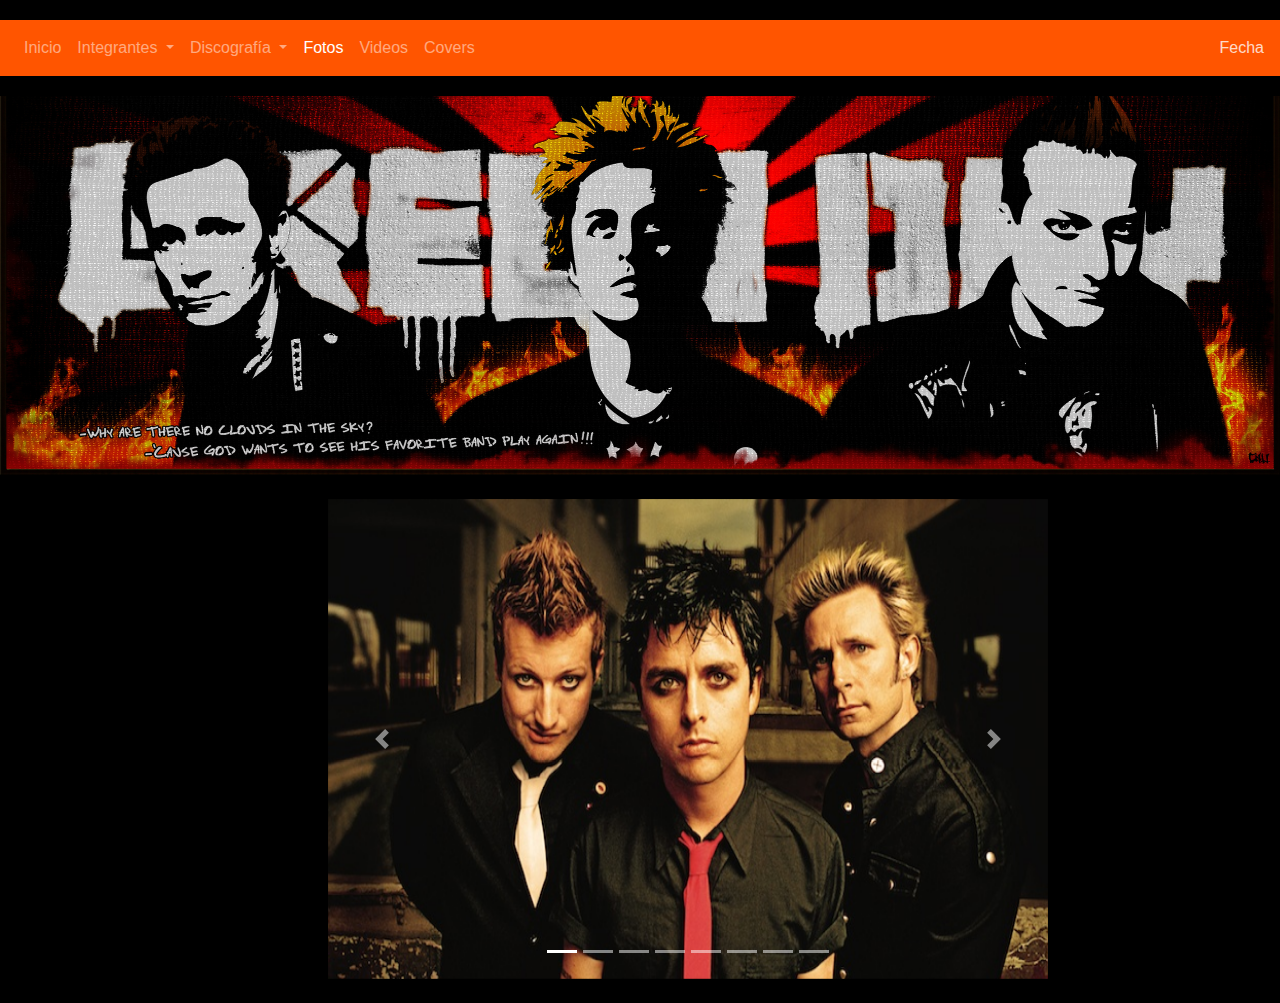
<file: secciones/Fotos.html>
<!DOCTYPE html>
<html>
<head>
	<title>Fotos</title>
	<link rel="stylesheet" href="https://stackpath.bootstrapcdn.com/bootstrap/4.4.1/css/bootstrap.min.css" integrity="sha384-Vkoo8x4CGsO3+Hhxv8T/Q5PaXtkKtu6ug5TOeNV6gBiFeWPGFN9MuhOf23Q9Ifjh" crossorigin="anonymous">
	<script src="https://code.jquery.com/jquery-3.4.1.slim.min.js" integrity="sha384-J6qa4849blE2+poT4WnyKhv5vZF5SrPo0iEjwBvKU7imGFAV0wwj1yYfoRSJoZ+n" crossorigin="anonymous"></script>
	<script src="https://cdn.jsdelivr.net/npm/popper.js@1.16.0/dist/umd/popper.min.js" integrity="sha384-Q6E9RHvbIyZFJoft+2mJbHaEWldlvI9IOYy5n3zV9zzTtmI3UksdQRVvoxMfooAo" crossorigin="anonymous"></script>
	<script src="https://stackpath.bootstrapcdn.com/bootstrap/4.4.1/js/bootstrap.min.js" integrity="sha384-wfSDF2E50Y2D1uUdj0O3uMBJnjuUD4Ih7YwaYd1iqfktj0Uod8GCExl3Og8ifwB6" crossorigin="anonymous"></script>
	<link rel="stylesheet" href="../estilos/Estilos.css">
	<link rel="shortcut icon" type="image/png" href="../imagenes/Favicon.png" />
</head>
</head>
<body>
	<br>

	<nav class="navbar navbar-expand-sm navbar-custom fixed-top">
	    <button class="navbar-toggler" type="button" data-toggle="collapse" data-target="#navbarCustom">
	        <i class="fa fa-bars fa-lg py-1 text-white"></i>
	    </button>
	    <div class="navbar-collapse collapse" id="navbarCustom">
	        <ul class="navbar-nav">
	            <li class="nav-item">
	                <a class="nav-link" href="../Index.html">Inicio</a>
	            </li>
	            <li class="nav-item dropdown">
	                <a class="nav-link dropdown-toggle" href="#" id="navbarDropdown" data-toggle="dropdown" aria-haspopup="true" aria-expanded="false">
	                  Integrantes
	                </a>
	                <div class="dropdown-menu" aria-labelledby="navbarDropdown">
	                    <a class="dropdown-item" href="#">Billie Joe</a>
	                    <a class="dropdown-item" href="#">Mike Dirnt</a>
	                    <a class="dropdown-item" href="#">Tre Cool</a>
	                </div>
	            </li>
	            <li class="nav-item dropdown">
	                <a class="nav-link dropdown-toggle" href="#" id="navbarDropdown" data-toggle="dropdown" aria-haspopup="true" aria-expanded="false">
	                  Discograf&iacute;a
	                </a>
	                <div class="dropdown-menu" aria-labelledby="navbarDropdown">
	                    <a class="dropdown-item" href="Discografia.html#1039Smoothed">1,039/Smoothed Out Slappy Hours</a>
	                    <a class="dropdown-item" href="Discografia.html#kerplunk">Kerplunk</a>
	                    <a class="dropdown-item" href="Discografia.html#dookie">Dookie</a>
	                    <a class="dropdown-item" href="Discografia.html#insomniac">Insomniac</a>
	                    <a class="dropdown-item" href="Discografia.html#nimrod">Nimrod</a>
	                    <a class="dropdown-item" href="Discografia.html#warning">Warning</a>
	                    <a class="dropdown-item" href="Discografia.html#shenanigans">Shenanigans</a>
	                    <a class="dropdown-item" href="Discografia.html#americanIdiot">American Idiot</a>
	                    <a class="dropdown-item" href="Discografia.html#21stCenturyBreakdown">21st Century breakdown</a>
	                    <a class="dropdown-item" href="Discografia.html#uno">Uno</a>
	                    <a class="dropdown-item" href="Discografia.html#dos">Dos</a>
	                    <a class="dropdown-item" href="Discografia.html#tre">Tre</a>
	                    <a class="dropdown-item" href="Discografia.html#revolutionRadio">Revolution Radio</a>
	                    <a class="dropdown-item" href="Discografia.html#fatherOfAll">Father of All Motherfuckers</a>
	                </div>
	            </li>
	            <li class="nav-item active">
	                <a class="nav-link">Fotos</a>
	            </li>
	            <li class="nav-item">
	                <a class="nav-link" href="Videos.html">Videos</a>
	            </li>
	            <li class="nav-item">
	                <a class="nav-link" href="Covers.html">Covers</a>
	            </li>
  	        </ul>
	        <span class="ml-auto navbar-text">Fecha</span>
	    </div>
	</nav>

	<br>
	
	<div class="flex-row">
		<img src="../imagenes/Banner.jpg" class="img-fluid"> 
	</div>

	<br>	

	<div class="row">
		<div class="col-md-3">
		</div>
		<div class="col-md-6">
			<div id="carouselExampleIndicators" class="carousel slide carouselSize" data-ride="carousel">
				<ol class="carousel-indicators">
			    	<li data-target="#carouselExampleIndicators" data-slide-to="0" class="active"></li>
			    	<li data-target="#carouselExampleIndicators" data-slide-to="1"></li>
			    	<li data-target="#carouselExampleIndicators" data-slide-to="2"></li>
			    	<li data-target="#carouselExampleIndicators" data-slide-to="3"></li>
			    	<li data-target="#carouselExampleIndicators" data-slide-to="4"></li>
			    	<li data-target="#carouselExampleIndicators" data-slide-to="5"></li>
			    	<li data-target="#carouselExampleIndicators" data-slide-to="6"></li>
			    	<li data-target="#carouselExampleIndicators" data-slide-to="7"></li>
			  	</ol>
			  	<div class="carousel-inner">
				    <div class="carousel-item active">
				    	<img class="d-block w-100 imgSlideSize" src="../imagenes/fotos/1.jpg">
				    </div>
				    <div class="carousel-item">
				    	<img class="d-block w-100 imgSlideSize" src="../imagenes/fotos/2.jpg">
				    </div>
				    <div class="carousel-item">
				    	<img class="d-block w-100 imgSlideSize" src="../imagenes/fotos/3.jpg">
					</div>
				    <div class="carousel-item">
				    	<img class="d-block w-100 imgSlideSize" src="../imagenes/fotos/4.jpg">
					</div>
				    <div class="carousel-item">
				    	<img class="d-block w-100 imgSlideSize" src="../imagenes/fotos/5.jpg">
					</div>
				    <div class="carousel-item">
				    	<img class="d-block w-100 imgSlideSize" src="../imagenes/fotos/6.jpg">
					</div>
					<div class="carousel-item">
				    	<img class="d-block w-100 imgSlideSize" src="../imagenes/fotos/7.jpg">
					</div>
					<div class="carousel-item">
				    	<img class="d-block w-100 imgSlideSize" src="../imagenes/fotos/8.jpg">
					</div>
				</div>
			  	<a class="carousel-control-prev" href="#carouselExampleIndicators" role="button" data-slide="prev">
			    	<span class="carousel-control-prev-icon" aria-hidden="true"></span>
			    	<span class="sr-only">Anterior</span>
			  	</a>
			  	<a class="carousel-control-next" href="#carouselExampleIndicators" role="button" data-slide="next">
			    	<span class="carousel-control-next-icon" aria-hidden="true"></span>
			    	<span class="sr-only">Siguiente</span>
			  	</a>
			</div>
		</div>
		<div class="col-md-3">
		</div>
	</div>

	<br>

</body>
</html>
</file>
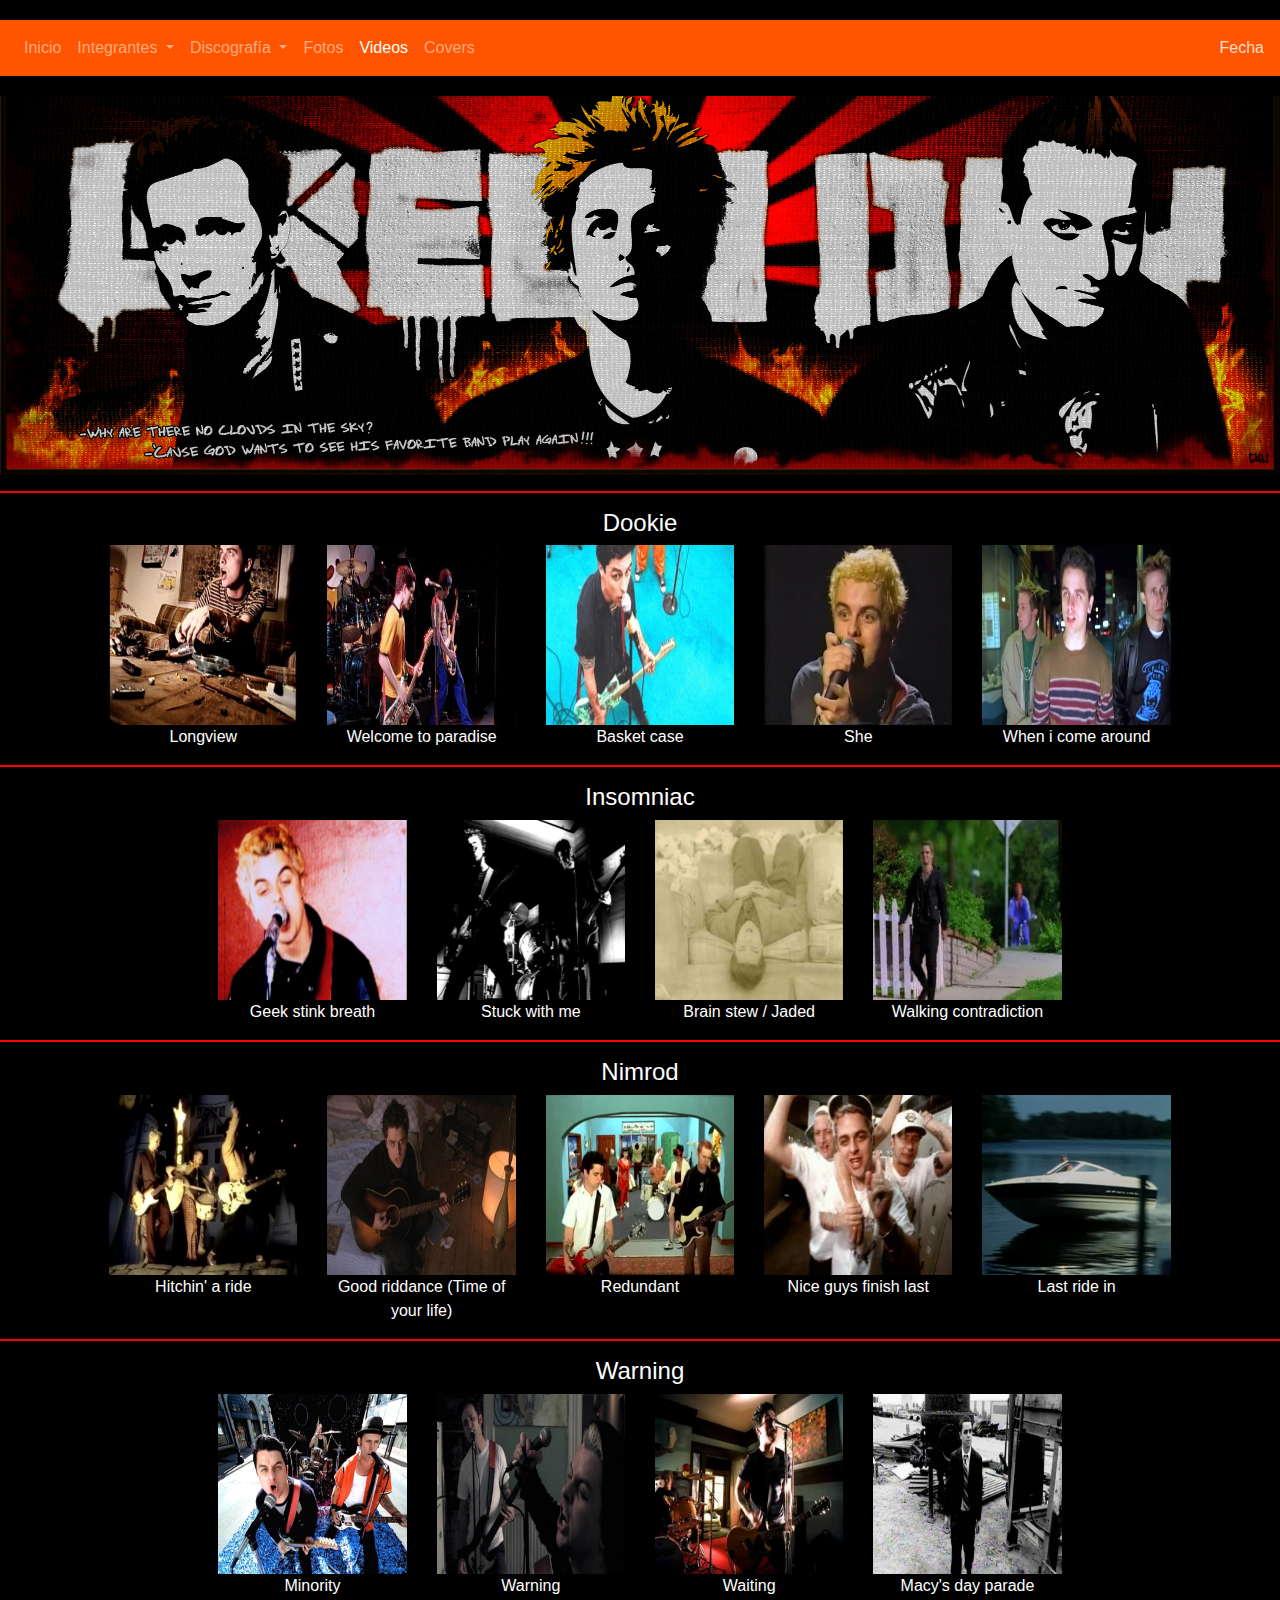
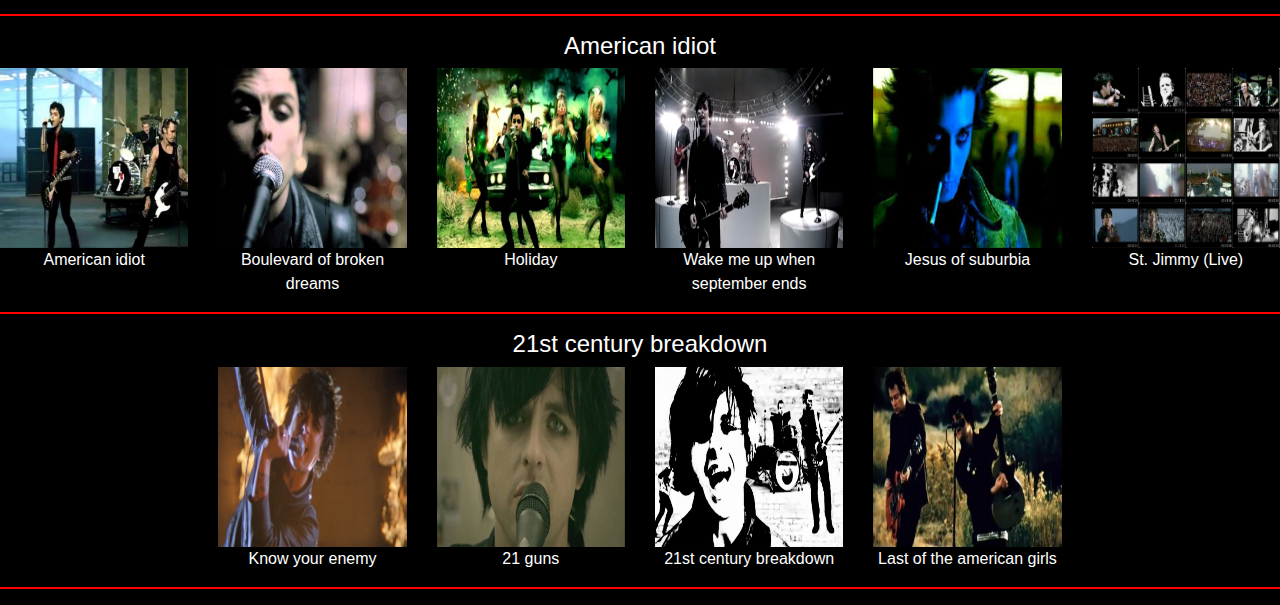
<file: secciones/Videos.html>
<!DOCTYPE html>
<html>
<head>
	<title>Videos</title>
	<link rel="stylesheet" href="https://stackpath.bootstrapcdn.com/bootstrap/4.4.1/css/bootstrap.min.css" integrity="sha384-Vkoo8x4CGsO3+Hhxv8T/Q5PaXtkKtu6ug5TOeNV6gBiFeWPGFN9MuhOf23Q9Ifjh" crossorigin="anonymous">
	<script src="https://code.jquery.com/jquery-3.4.1.slim.min.js" integrity="sha384-J6qa4849blE2+poT4WnyKhv5vZF5SrPo0iEjwBvKU7imGFAV0wwj1yYfoRSJoZ+n" crossorigin="anonymous"></script>
	<script src="https://cdn.jsdelivr.net/npm/popper.js@1.16.0/dist/umd/popper.min.js" integrity="sha384-Q6E9RHvbIyZFJoft+2mJbHaEWldlvI9IOYy5n3zV9zzTtmI3UksdQRVvoxMfooAo" crossorigin="anonymous"></script>
	<script src="https://stackpath.bootstrapcdn.com/bootstrap/4.4.1/js/bootstrap.min.js" integrity="sha384-wfSDF2E50Y2D1uUdj0O3uMBJnjuUD4Ih7YwaYd1iqfktj0Uod8GCExl3Og8ifwB6" crossorigin="anonymous"></script>
	<link rel="stylesheet" href="../estilos/Estilos.css">
	<link rel="shortcut icon" type="image/png" href="../imagenes/Favicon.png" />
</head>
<body>
	<br>

	<nav class="navbar navbar-expand-sm navbar-custom fixed-top">
	    <button class="navbar-toggler" type="button" data-toggle="collapse" data-target="#navbarCustom">
	        <i class="fa fa-bars fa-lg py-1 text-white"></i>
	    </button>
	    <div class="navbar-collapse collapse" id="navbarCustom">
	        <ul class="navbar-nav">
	            <li class="nav-item">
	                <a class="nav-link" href="../Index.html">Inicio</a>
	            </li>
	            <li class="nav-item dropdown">
	                <a class="nav-link dropdown-toggle" href="#" id="navbarDropdown" data-toggle="dropdown" aria-haspopup="true" aria-expanded="false">
	                  Integrantes
	                </a>
	                <div class="dropdown-menu" aria-labelledby="navbarDropdown">
	                    <a class="dropdown-item" href="Integrantes.html">Billie Joe</a>
	                    <a class="dropdown-item" href="#">Mike Dirnt</a>
	                    <a class="dropdown-item" href="#">Tre Cool</a>
	                </div>
	            </li>
	            <li class="nav-item dropdown">
	                <a class="nav-link dropdown-toggle" href="#" id="navbarDropdown" data-toggle="dropdown" aria-haspopup="true" aria-expanded="false">
	                  Discograf&iacute;a
	                </a>
	                <div class="dropdown-menu" aria-labelledby="navbarDropdown">
	                    <a class="dropdown-item" href="Discografia.html#1039Smoothed">1,039/Smoothed Out Slappy Hours</a>
	                    <a class="dropdown-item" href="Discografia.html#kerplunk">Kerplunk</a>
	                    <a class="dropdown-item" href="Discografia.html#dookie">Dookie</a>
	                    <a class="dropdown-item" href="Discografia.html#insomniac">Insomniac</a>
	                    <a class="dropdown-item" href="Discografia.html#nimrod">Nimrod</a>
	                    <a class="dropdown-item" href="Discografia.html#warning">Warning</a>
	                    <a class="dropdown-item" href="Discografia.html#shenanigans">Shenanigans</a>
	                    <a class="dropdown-item" href="Discografia.html#americanIdiot">American Idiot</a>
	                    <a class="dropdown-item" href="Discografia.html#21stCenturyBreakdown">21st Century breakdown</a>
	                    <a class="dropdown-item" href="Discografia.html#uno">Uno</a>
	                    <a class="dropdown-item" href="Discografia.html#dos">Dos</a>
	                    <a class="dropdown-item" href="Discografia.html#tre">Tre</a>
	                    <a class="dropdown-item" href="Discografia.html#revolutionRadio">Revolution Radio</a>
	                    <a class="dropdown-item" href="Discografia.html#fatherOfAll">Father of All Motherfuckers</a>
	                </div>
	            </li>
	            <li class="nav-item">
	                <a class="nav-link" href="Fotos.html">Fotos</a>
	            </li>
	            <li class="nav-item active">
	                <a class="nav-link">Videos</a>
	            </li>
	            <li class="nav-item">
	                <a class="nav-link" href="Covers.html">Covers</a>
	            </li>
  	        </ul>
	        <span class="ml-auto navbar-text">Fecha</span>
	    </div>
	</nav>

	<br>
	
	<div class="flex-row">
		<img src="../imagenes/Banner.jpg" class="img-fluid"> 
	</div>
	
	<hr class="roja">
	<h4>Dookie</h4>
	<div class="row">
		<div class="col-md-1">
		</div>
		<div class="col-md-2 text-center">
			<a href="https://www.youtube.com/watch?v=42BBdzzgPNM" target=»_blank»><img src="../imagenes/videos/Longview.jpg" class="img-fluid imgVideoSize"></a>Longview
		</div>
		<div class="col-md-2 text-center">
			<a href="https://www.youtube.com/watch?v=OR7R9Kuw2fY" target=»_blank»><img src="../imagenes/videos/Welcome to paradise.jpg" class="img-fluid imgVideoSize"></a>Welcome to paradise
		</div>
		<div class="col-md-2 text-center">
			<a href="https://www.youtube.com/watch?v=NUTGr5t3MoY" target=»_blank»><img src="../imagenes/videos/Basket case.jpg" class="img-fluid imgVideoSize"></a>
			Basket case
		</div>
		<div class="col-md-2 text-center">
			<a href="https://www.youtube.com/watch?v=vkySGM7gysg" target=»_blank»><img src="../imagenes/videos/She.jpg" class="img-fluid imgVideoSize"></a>She
		</div>
		<div class="col-md-2 text-center">
			<a href="https://www.youtube.com/watch?v=i8dh9gDzmz8" target=»_blank»><img src="../imagenes/videos/When i come around.jpg" class="img-fluid imgVideoSize"></a>When i come around
		</div>
		<div class="col-md-1">
		</div>
	</div>

	<hr class="roja">

	<h4>Insomniac</h4>
	<div class="row">
		<div class="col-md-2">
		</div>
		<div class="col-md-2 text-center">
			<a href="https://www.youtube.com/watch?v=1r_WQXvGhv8" target=»_blank»><img src="../imagenes/videos/Geek stink breath.jpg" class="img-fluid imgVideoSize"></a>Geek stink breath		
		</div>
		<div class="col-md-2 text-center">
			<a href="https://www.youtube.com/watch?v=fevGo3H5840" target=»_blank»><img src="../imagenes/videos/Stuck with me.jpg" class="img-fluid imgVideoSize"></a>Stuck with me
		</div>
		<div class="col-md-2 text-center">
			<a href="https://www.youtube.com/watch?v=UNq9gmY_Oz4" target=»_blank»><img src="../imagenes/videos/Brain stew Jaded.jpg" class="img-fluid imgVideoSize"></a>Brain stew / Jaded
		</div>
		<div class="col-md-2 text-center">
			<center><a href="https://www.youtube.com/watch?v=I5zEP4kvfnc" target=»_blank»><img src="../imagenes/videos/Walking contradiction.jpg" class="img-fluid imgVideoSize"></a>Walking contradiction
		</div>
		<div class="col-md-2">
		</div>
	</div>
	<hr class="roja">

	<h4>Nimrod</h4>
	<div class="row">
		<div class="col-md-1">
		</div>
		<div class="col-md-2 text-center">
			<a href="https://www.youtube.com/watch?v=b6jtGjiDwIQ" target=»_blank»><img src="../imagenes/videos/Hitchin' a ride.jpg" class="img-fluid imgVideoSize"></a>Hitchin' a ride
		</div>
		<div class="col-md-2 text-center">
			<a href="https://www.youtube.com/watch?v=CnQ8N1KacJc" target=»_blank»><img src="../imagenes/videos/Good riddance (Time of your life).jpg"class="img-fluid imgVideoSize"></a>Good riddance (Time of your life)
		</div>
		<div class="col-md-2 text-center">
			<a href="https://www.youtube.com/watch?v=6ydpSVvXE9k" target=»_blank»><img src="../imagenes/videos/Redundant.jpg" class="img-fluid imgVideoSize"></a>Redundant
		</div>
		<div class="col-md-2 text-center">
			<a href="https://www.youtube.com/watch?v=1nDq1HoNm-E" target=»_blank»><img src="../imagenes/videos/Nice guys finish last.jpg" class="img-fluid imgVideoSize"></a>Nice guys finish last
		</div>
		<div class="col-md-2 text-center">
			<a href="https://www.youtube.com/watch?v=DhfhAmOIm78" target=»_blank»><img src="../imagenes/videos/Last ride in.jpg" class="img-fluid imgVideoSize"></a>Last ride in
		</div>
		<div class="col-md-1">
		</div>

	</div>
	<hr class="roja">

	<h4>Warning</h4>
	<div class="row">
		<div class="col-md-2">
		</div>
		<div class="col-md-2 text-center">
			<a href="https://www.youtube.com/watch?v=cDBlqu6KF4k" target=»_blank»><img src="../imagenes/videos/Minority.jpg" class="img-fluid imgVideoSize"></a>Minority
		</div>
		<div class="col-md-2 text-center">
			<a href="https://www.youtube.com/watch?v=eebfMFzJHNs" target=»_blank»><img src="../imagenes/videos/Warning.jpg" class="img-fluid imgVideoSize"></a>Warning
		</div>
		<div class="col-md-2 text-center">
			<a href="https://www.youtube.com/watch?v=xc1Uld0k4W4" target=»_blank»><img src="../imagenes/videos/Waiting.jpg" class="img-fluid imgVideoSize"></a>Waiting
		</div>
		<div class="col-md-2 text-center">
			<a href="https://www.youtube.com/watch?v=4EL4njT8g98" target=»_blank»><img src="../imagenes/videos/Macy's day parade.jpg" class="img-fluid imgVideoSize"></a>Macy's day parade
		</div>
		<div class="col-md-2">
		</div>
	</div>
	<hr class="roja">


	<h4>American idiot</h4>
	<div class="row">
		<div class="col-md-2 text-center">
			<a href="https://www.youtube.com/watch?v=Ee_uujKuJMI" target=»_blank»><img src="../imagenes/videos/American idiot.jpg" class="img-fluid imgVideoSize"></a>American idiot
		</div>
		<div class="col-md-2 text-center">
			<a href="https://www.youtube.com/watch?v=Soa3gO7tL-c" target=»_blank»><img src="../imagenes/videos/Boulevard of broken dreams.jpg" class="img-fluid imgVideoSize"></a>Boulevard of broken dreams	
		</div>
		<div class="col-md-2 text-center">
			<a href="https://www.youtube.com/watch?v=A1OqtIqzScI" target=»_blank»><img src="../imagenes/videos/Holiday.jpg" class="img-fluid imgVideoSize"></a>Holiday
		</div>
		<div class="col-md-2 text-center">
			<a href="https://www.youtube.com/watch?v=NU9JoFKlaZ0" target=»_blank»><img src="../imagenes/videos/Wake me up.jpg" class="img-fluid imgVideoSize"></a>Wake me up when september ends
		</div>
		<div class="col-md-2 text-center">
			<a href="https://www.youtube.com/watch?v=fZFmaMbkUD4" target=»_blank»><img src="../imagenes/videos/Jesus of suburbia.jpg" class="img-fluid imgVideoSize"></a>Jesus of suburbia
		</div>
		<div class="col-md-2 text-center">
			<a href="https://www.youtube.com/watch?v=9mmeGEbW6UQ" target=»_blank»><img src="../imagenes/videos/St. Jimmy.jpg" class="img-fluid imgVideoSize"></a>St. Jimmy (Live)
		</div>
	</div>
	<hr class="roja">
	
	<h4>21st century breakdown</h4>
	<div class="row">
		<div class="col-md-2">
		</div>
		<div class="col-md-2 text-center">
			<a href="https://www.youtube.com/watch?v=9IclmVdWNbI" target=»_blank»><img src="../imagenes/videos/Know your enemy.jpg" class="img-fluid imgVideoSize"></a>Know your enemy
		</div>
		<div class="col-md-2 text-center">
			<a href="https://www.youtube.com/watch?v=r00ikilDxW4" target=»_blank»><img src="../imagenes/videos/21 guns.jpg" class="img-fluid imgVideoSize"></a>21 guns
		</div>
		<div class="col-md-2 text-center">
			<a href="https://www.youtube.com/watch?v=D4ZKlT1EvCA" target=»_blank»><img src="../imagenes/videos/21st century breakdown.jpg" class="img-fluid imgVideoSize"></a>21st century breakdown
		</div>
		<div class="col-md-2 text-center">
			<a href="https://www.youtube.com/watch?v=HR8Ia6vyV5Q" target=»_blank»><img src="../imagenes/videos/Last of the american girls.jpg" class="img-fluid imgVideoSize"></a>Last of the american girls
		</div>
		<div class="col-md-2">
		</div>
	</div>
	<hr class="roja">



	

</body>
</html>
</file>
<file: estilos/Estilos.css>
body{
    background-color: black; /* La página de fondo será negra */
    color: white; /*El texto de la página será blanco */
}

h4{
	color: white;
    text-align: center;
}


h5{
    text-align:left;
}    

.colorrojo{
	color: red;
}

ul { 
    padding-left: 20px; 
} 

ol { 
    padding-left: 20px; 
} 


.navbar-custom {
    background-color: #ff5500;
}

/* change the brand and text color */
.navbar-custom .navbar-brand,
.navbar-custom .navbar-text {
    color: rgba(255,255,255,.8);
}

/* change the link color */
.navbar-custom .navbar-nav .nav-link {
    color: rgba(255,255,255,.5);
}

/* change the color of active or hovered links */
.navbar-custom .nav-item.active .nav-link,
.navbar-custom .nav-item:hover .nav-link {
    color: #ffffff;
}

/* for dropdown only - change the color of droodown */
.navbar-custom .dropdown-menu {
    background-color: #ff5500;
}
.navbar-custom .dropdown-item {
    color: #ffffff;
}
.navbar-custom .dropdown-item:hover,
.navbar-custom .dropdown-item:focus {
    color: #333333;
    background-color: rgba(255,255,255,.5);
}

.fixed-top{
    border-top:20px solid black;
    border-bottom: 20px solid black;
}


hr.roja {
  border: 1px solid red;
}

.responsive {
  width: 100%;
}


.navbar .nav .active > .dropdown-toggle, .navbar .nav .open.active > .dropdown-toggle {
  background-color: rgba(0, 0, 0, 0.5);
}

.socialIconSize{
  width: 50px;
  height: 50px;
  margin: 3px;
}

.imgVideoSize{
  width: 640px;
  height: 180px;
}

.albumSize{
  width: 400px;
  height: 400px;
}

.coverSize{
  width: 480px;
  height: 300px;
}

.imgSlideSize{
  width: 720px;
  height: 480px;
}

.carouselSize{
  width: 720px;
  height: 480px;
}
</file>
